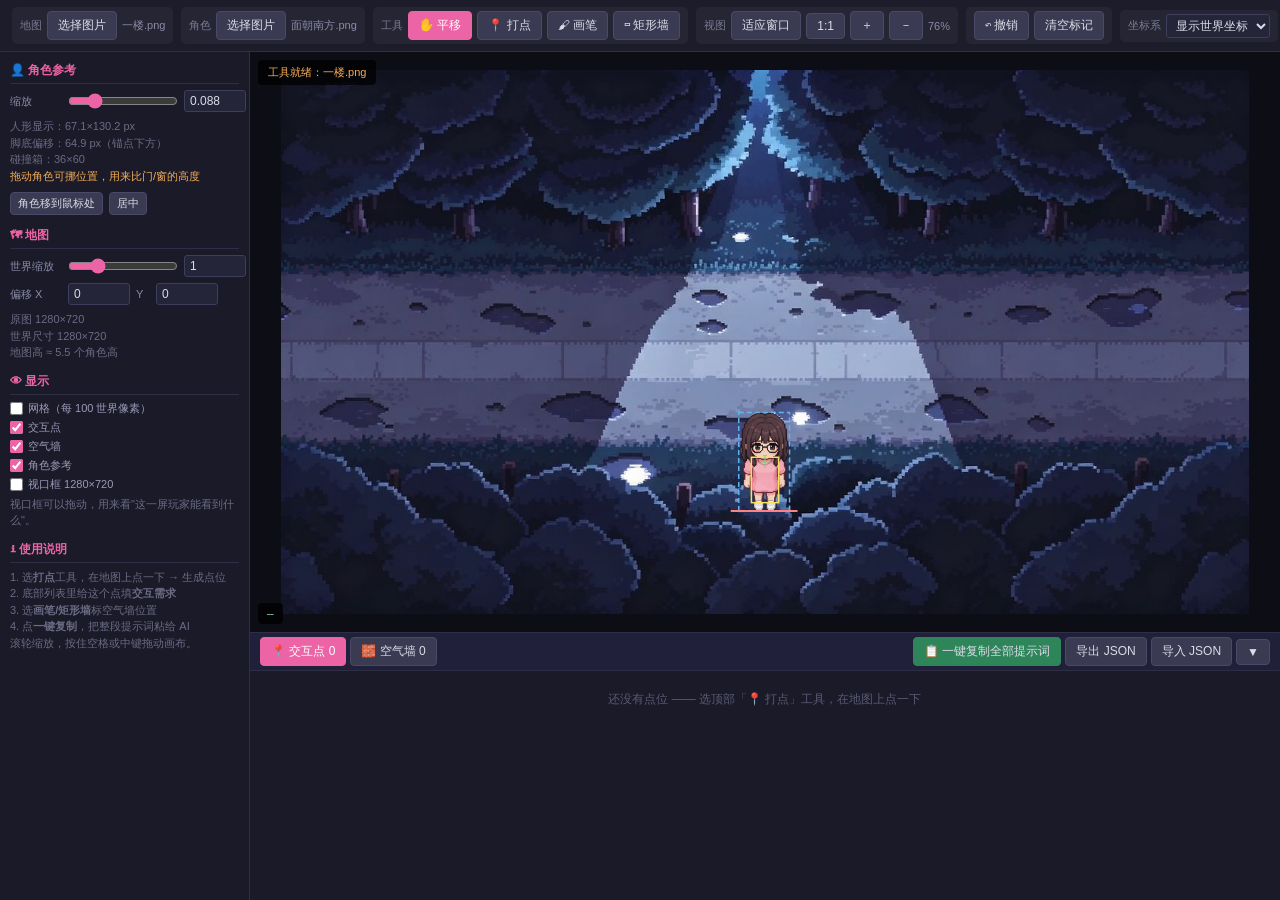
<file: editors/interaction_editor.html>
<!DOCTYPE html>
<html lang="zh-CN">
<head>
<meta charset="UTF-8">
<meta name="viewport" content="width=device-width, initial-scale=1.0">
<title>城堡内 · 交互点位规划器</title>
<style>
    * { margin: 0; padding: 0; box-sizing: border-box; }
    html, body { height: 100%; overflow: hidden; }
    body {
        font-family: 'Microsoft YaHei', 'PingFang SC', sans-serif;
        background: #14141f; color: #dcdce8; font-size: 13px;
    }
    /* ---------- 顶栏 ---------- */
    #toolbar {
        position: fixed; top: 0; left: 0; right: 0; height: 52px;
        background: #1c1c2b; border-bottom: 1px solid #2e2e45;
        display: flex; align-items: center; gap: 8px; padding: 0 12px; z-index: 100;
        overflow-x: auto;
    }
    .grp {
        display: flex; align-items: center; gap: 5px;
        background: rgba(255,255,255,.04); padding: 4px 8px; border-radius: 5px;
        white-space: nowrap;
    }
    .grp > span.lbl { font-size: 11px; color: #7a7a95; }
    button {
        background: #3a3a52; color: #dcdce8; border: 1px solid #4a4a68;
        padding: 5px 10px; border-radius: 4px; cursor: pointer; font-size: 12px;
        font-family: inherit;
    }
    button:hover { background: #4a4a66; }
    button.active { background: #ed64a6; border-color: #ed64a6; color: #fff; }
    button.warn:hover { background: #c53030; border-color: #c53030; }
    button.small { padding: 3px 7px; font-size: 11px; }
    input[type=number], input[type=text], select {
        background: #25253a; border: 1px solid #3d3d5c; color: #dcdce8;
        border-radius: 3px; padding: 3px 5px; font-size: 12px; font-family: inherit;
    }
    input[type=number] { width: 62px; }
    input[type=range] { width: 110px; accent-color: #ed64a6; }
    .fname { font-size: 11px; color: #8b8ba8; max-width: 110px; overflow: hidden;
             text-overflow: ellipsis; white-space: nowrap; }

    /* ---------- 主体 ---------- */
    #main { position: fixed; top: 52px; left: 0; right: 0; bottom: 0; display: flex; }
    #side {
        width: 250px; background: #1a1a28; border-right: 1px solid #2e2e45;
        overflow-y: auto; padding: 10px; flex-shrink: 0;
    }
    #side h3 {
        font-size: 12px; color: #ed64a6; margin: 12px 0 6px;
        border-bottom: 1px solid #2e2e45; padding-bottom: 4px;
    }
    #side h3:first-child { margin-top: 0; }
    .row { display: flex; align-items: center; gap: 6px; margin-bottom: 6px; }
    .row label { font-size: 11px; color: #8b8ba8; min-width: 52px; }
    .row .val { font-size: 11px; color: #9ae6b4; font-family: Consolas, monospace; }
    .hint { font-size: 11px; color: #6b6b85; line-height: 1.5; margin: 4px 0 8px; }
    .chk { display: flex; align-items: center; gap: 5px; font-size: 11px; color: #9a9ab8; margin-bottom: 4px; }
    .chk input { accent-color: #ed64a6; }

    #canvas-wrap { flex: 1; position: relative; overflow: hidden; background: #0d0d16; }
    #cv { display: block; cursor: crosshair; }
    #coord {
        position: absolute; left: 8px; bottom: 8px; background: rgba(0,0,0,.75);
        padding: 4px 9px; border-radius: 4px; font-family: Consolas, monospace;
        font-size: 11px; color: #9ae6b4; pointer-events: none;
    }
    #tip {
        position: absolute; left: 8px; top: 8px; background: rgba(0,0,0,.75);
        padding: 5px 10px; border-radius: 4px; font-size: 11px; color: #f6ad55;
        pointer-events: none;
    }

    /* ---------- 底部 ---------- */
    #bottom {
        position: fixed; bottom: 0; right: 0; left: 250px; height: 268px;
        background: #1a1a28; border-top: 1px solid #2e2e45;
        display: flex; flex-direction: column; z-index: 90;
    }
    #bottom.collapsed { height: 34px; }
    #btabs {
        display: flex; align-items: center; gap: 4px; padding: 4px 10px;
        background: #20203a; border-bottom: 1px solid #2e2e45; flex-shrink: 0;
    }
    #btabs .sp { flex: 1; }
    #bbody { flex: 1; overflow-y: auto; padding: 8px 10px; }
    table { width: 100%; border-collapse: collapse; font-size: 12px; }
    th { text-align: left; color: #7a7a95; font-weight: normal; font-size: 11px;
         padding: 3px 5px; border-bottom: 1px solid #2e2e45; position: sticky; top: -8px;
         background: #1a1a28; }
    td { padding: 3px 5px; border-bottom: 1px solid #242438; vertical-align: middle; }
    td.co { font-family: Consolas, monospace; font-size: 11px; color: #9ae6b4; white-space: nowrap; }
    td input[type=text] { width: 100%; min-width: 160px; }
    .dot { display: inline-block; width: 9px; height: 9px; border-radius: 50%; margin-right: 5px; }
    .empty { color: #5a5a75; font-size: 12px; padding: 12px; text-align: center; }

    /* canvas 覆盖：底部展开时压缩画布 */
    #canvas-wrap { position: absolute; top: 0; left: 250px; right: 0; bottom: 268px; }

    #toast {
        position: fixed; top: 60px; left: 50%; transform: translateX(-50%);
        background: #2f855a; color: #fff; padding: 7px 18px; border-radius: 5px;
        font-size: 12px; z-index: 999; opacity: 0; transition: opacity .25s;
        pointer-events: none;
    }
    #toast.show { opacity: 1; }
    ::-webkit-scrollbar { width: 9px; height: 9px; }
    ::-webkit-scrollbar-thumb { background: #3a3a55; border-radius: 5px; }
    ::-webkit-scrollbar-track { background: #1a1a28; }
</style>
</head>
<body>

<div id="toolbar">
    <div class="grp">
        <span class="lbl">地图</span>
        <button id="btn-map">选择图片</button>
        <span class="fname" id="map-name">未加载</span>
    </div>
    <div class="grp">
        <span class="lbl">角色</span>
        <button id="btn-char">选择图片</button>
        <span class="fname" id="char-name">未加载</span>
    </div>
    <div class="grp">
        <span class="lbl">工具</span>
        <button class="tool active" data-tool="pan">✋ 平移</button>
        <button class="tool" data-tool="point">📍 打点</button>
        <button class="tool" data-tool="brush">🖌 画笔</button>
        <button class="tool" data-tool="rect">▭ 矩形墙</button>
    </div>
    <div class="grp">
        <span class="lbl">视图</span>
        <button id="btn-fit">适应窗口</button>
        <button id="btn-100">1:1</button>
        <button id="btn-zin">＋</button>
        <button id="btn-zout">－</button>
        <span class="fname" id="zoom-txt">100%</span>
    </div>
    <div class="grp">
        <button id="btn-undo">↶ 撤销</button>
        <button id="btn-clear" class="warn">清空标记</button>
    </div>
    <div class="grp">
        <span class="lbl">坐标系</span>
        <select id="coord-sys">
            <option value="world">显示世界坐标</option>
            <option value="image">显示图片像素</option>
        </select>
    </div>
</div>

<div id="main">
    <div id="side">
        <h3>👤 角色参考</h3>
        <div class="row">
            <label>缩放</label>
            <input type="range" id="cs" min="0.01" max="0.40" step="0.001" value="0.088">
            <input type="number" id="cs-n" min="0.001" max="2" step="0.001" value="0.088">
        </div>
        <div class="hint">
            人形显示：<span class="val" id="ch-info">—</span><br>
            脚底偏移：<span class="val" id="cf-info">—</span><br>
            碰撞箱：<span class="val" id="cb-info">—</span><br>
            <span style="color:#f6ad55">拖动角色可挪位置，用来比门/窗的高度</span>
        </div>
        <div class="row">
            <button id="btn-char-here" class="small">角色移到鼠标处</button>
            <button id="btn-char-center" class="small">居中</button>
        </div>

        <h3>🗺 地图</h3>
        <div class="row">
            <label>世界缩放</label>
            <input type="range" id="ms" min="0.1" max="4" step="0.01" value="1">
            <input type="number" id="ms-n" min="0.01" max="20" step="0.01" value="1">
        </div>
        <div class="row">
            <label>偏移 X</label><input type="number" id="ox" value="0" step="10">
            <label style="min-width:14px">Y</label><input type="number" id="oy" value="0" step="10">
        </div>
        <div class="hint">
            原图 <span class="val" id="map-size">—</span><br>
            世界尺寸 <span class="val" id="map-world">—</span><br>
            地图高 ≈ <span class="val" id="map-in-char">—</span> 个角色高
        </div>

        <h3>👁 显示</h3>
        <label class="chk"><input type="checkbox" id="g-grid"> 网格（每 100 世界像素）</label>
        <label class="chk"><input type="checkbox" id="g-point" checked> 交互点</label>
        <label class="chk"><input type="checkbox" id="g-wall" checked> 空气墙</label>
        <label class="chk"><input type="checkbox" id="g-char" checked> 角色参考</label>
        <label class="chk"><input type="checkbox" id="g-view"> 视口框 1280×720</label>
        <div class="hint">视口框可以拖动，用来看"这一屏玩家能看到什么"。</div>

        <h3>ℹ 使用说明</h3>
        <div class="hint">
            1. 选<b>打点</b>工具，在地图上点一下 → 生成点位<br>
            2. 底部列表里给这个点填<b>交互需求</b><br>
            3. 选<b>画笔/矩形墙</b>标空气墙位置<br>
            4. 点<b>一键复制</b>，把整段提示词粘给 AI<br>
            滚轮缩放，按住空格或中键拖动画布。
        </div>
    </div>

    <div id="canvas-wrap">
        <canvas id="cv"></canvas>
        <div id="tip">未加载地图</div>
        <div id="coord">—</div>
    </div>
</div>

<div id="bottom">
    <div id="btabs">
        <button class="btab active" data-tab="pts">📍 交互点 <span id="cnt-pts">0</span></button>
        <button class="btab" data-tab="wls">🧱 空气墙 <span id="cnt-wls">0</span></button>
        <span class="sp"></span>
        <button id="btn-copy" style="background:#2f855a;border-color:#2f855a">📋 一键复制全部提示词</button>
        <button id="btn-export">导出 JSON</button>
        <button id="btn-import">导入 JSON</button>
        <button id="btn-toggle">▼</button>
    </div>
    <div id="bbody"></div>
</div>

<input type="file" id="file-map" accept="image/*" style="display:none">
<input type="file" id="file-char" accept="image/*" style="display:none">
<input type="file" id="file-json" accept=".json" style="display:none">
<div id="toast"></div>

<script>
"use strict";
/* =======================================================================
   城堡内 · 交互点位规划器
   坐标体系：
     图片坐标 img  —— 原图像素（0..W, 0..H）
     世界坐标 world = img * mapScale + mapOffset
     屏幕坐标 scr   = world * view.zoom + view.pan
   ======================================================================= */

const $  = (s) => document.querySelector(s);
const $$ = (s) => Array.from(document.querySelectorAll(s));

const DEFAULT_MAP  = "./assets/scene_born.jpg";
const DEFAULT_CHAR = "./assets/hero_south.png";

const TYPE_COLOR = {
    "门":     "#f6ad55",
    "窗":     "#63b3ed",
    "对话":   "#b794f4",
    "物品":   "#68d391",
    "传送":   "#fc8181",
    "出生点": "#f6e05e",
    "其他":   "#cbd5e0"
};
const TYPE_KEYS = Object.keys(TYPE_COLOR);

const S = {
    map: null, mapName: "", mapW: 0, mapH: 0,
    char: null, charName: "", charW: 0, charH: 0,
    charBox: null,                      // 人形在图中的包围盒 {x,y,w,h}
    charScale: 0.088,
    charPos: { x: 200, y: 500 },        // 图片坐标，锚点=贴图中心
    mapScale: 1,
    mapOffset: { x: 0, y: 0 },
    view: { zoom: 1, panX: 0, panY: 0 },
    points: [],
    walls: [],
    tool: "pan",
    sel: null,                          // {kind:'point'|'wall', id}
    show: { grid: false, point: true, wall: true, char: true, view: false },
    coordSys: "world",
    viewBox: { x: 640, y: 360 },        // 视口框中心（世界坐标）
    draw: null,                         // 正在画的墙
    panning: false, panStart: null,
    dragging: null,                     // 正在拖动的角色/视口框/点
    spaceDown: false,
    mouse: { x: 0, y: 0, img: {x:0,y:0} },
    history: []
};

const cv = $("#cv"), ctx = cv.getContext("2d");
let DPR = window.devicePixelRatio || 1;

/* ---------------- 坐标换算 ---------------- */
function img2world(p){ return { x: p.x * S.mapScale + S.mapOffset.x, y: p.y * S.mapScale + S.mapOffset.y }; }
function world2img(p){ return { x: (p.x - S.mapOffset.x) / S.mapScale, y: (p.y - S.mapOffset.y) / S.mapScale }; }
function scr2world(s){ return { x: (s.x - S.view.panX) / S.view.zoom, y: (s.y - S.view.panY) / S.view.zoom }; }
function world2scr(w){ return { x: w.x * S.view.zoom + S.view.panX, y: w.y * S.view.zoom + S.view.panY }; }
function evScr(e){
    const r = cv.getBoundingClientRect();
    return { x: e.clientX - r.left, y: e.clientY - r.top };
}
function evImg(e){
    const s = evScr(e);
    return world2img(scr2world(s));
}
const fmt = (n) => (Math.round(n * 10) / 10).toString();

/* ---------------- 历史（快照式撤销） ---------------- */
function snapshot(){
    S.history.push(JSON.stringify({
        points: S.points, walls: S.walls,
        charPos: S.charPos, charScale: S.charScale,
        mapScale: S.mapScale, mapOffset: S.mapOffset
    }));
    if (S.history.length > 80) S.history.shift();
}
function undo(){
    const snap = S.history.pop();
    if (!snap) { toast("没有可撤销的操作"); return; }
    const d = JSON.parse(snap);
    S.points = d.points; S.walls = d.walls; S.charPos = d.charPos;
    S.charScale = d.charScale; S.mapScale = d.mapScale; S.mapOffset = d.mapOffset;
    S.sel = null;
    syncUI(); render(); save();
    toast("已撤销");
}

/* ---------------- 画布尺寸 ---------------- */
function resize(){
    const wrap = $("#canvas-wrap");
    const r = wrap.getBoundingClientRect();
    DPR = window.devicePixelRatio || 1;
    cv.width = Math.max(1, Math.floor(r.width * DPR));
    cv.height = Math.max(1, Math.floor(r.height * DPR));
    cv.style.width = r.width + "px";
    cv.style.height = r.height + "px";
    draw();
}
window.addEventListener("resize", resize);

/* ---------------- 绘制 ---------------- */
function draw(){
    ctx.setTransform(DPR, 0, 0, DPR, 0, 0);
    ctx.clearRect(0, 0, cv.width, cv.height);
    ctx.fillStyle = "#0d0d16";
    ctx.fillRect(0, 0, cv.width / DPR, cv.height / DPR);
    if (!S.map) return;

    ctx.save();
    ctx.translate(S.view.panX, S.view.panY);
    ctx.scale(S.view.zoom, S.view.zoom);

    const MW = S.mapW * S.mapScale, MH = S.mapH * S.mapScale;

    // 地图
    ctx.drawImage(S.map, S.mapOffset.x, S.mapOffset.y, MW, MH);

    // 网格（世界坐标，每 100）
    if (S.show.grid){
        ctx.strokeStyle = "rgba(120,140,255,.18)"; ctx.lineWidth = 1 / S.view.zoom;
        ctx.beginPath();
        const x0 = Math.floor(S.mapOffset.x / 100) * 100, x1 = S.mapOffset.x + MW;
        const y0 = Math.floor(S.mapOffset.y / 100) * 100, y1 = S.mapOffset.y + MH;
        for (let x = x0; x <= x1; x += 100){ ctx.moveTo(x, y0); ctx.lineTo(x, y1); }
        for (let y = y0; y <= y1; y += 100){ ctx.moveTo(x0, y); ctx.lineTo(x1, y); }
        ctx.stroke();
    }

    // 空气墙
    if (S.show.wall){
        S.walls.forEach(w => drawWall(w, w.id === (S.sel && S.sel.kind === "wall" ? S.sel.id : -1)));
        if (S.draw) drawWall(S.draw, false);
    }

    // 交互点
    if (S.show.point){
        S.points.forEach((p, i) => drawPoint(p, i, p.id === (S.sel && S.sel.kind === "point" ? S.sel.id : -1)));
    }

    // 角色参考
    if (S.show.char && S.char) drawChar();

    // 视口框
    if (S.show.view) drawViewBox();

    ctx.restore();
}

function drawPoint(p, i, selected){
    const w = img2world(p);
    const r = 9 / S.view.zoom;
    const col = TYPE_COLOR[p.type] || TYPE_COLOR["其他"];
    ctx.beginPath(); ctx.arc(w.x, w.y, r, 0, Math.PI * 2);
    ctx.fillStyle = col; ctx.fill();
    ctx.lineWidth = 2 / S.view.zoom;
    ctx.strokeStyle = selected ? "#fff" : "rgba(0,0,0,.7)"; ctx.stroke();

    // 编号
    const fs = 11 / S.view.zoom;
    ctx.font = "bold " + fs + "px Consolas, monospace";
    ctx.textAlign = "center"; ctx.textBaseline = "middle";
    ctx.fillStyle = "#14141f";
    ctx.fillText(String(p.id), w.x, w.y);

    // 标签（编号 + 类型 + 名称）
    const label = p.id + (p.type !== "其他" ? " " + p.type : "") + (p.name ? " " + p.name : "");
    ctx.font = (11 / S.view.zoom) + "px 'Microsoft YaHei', sans-serif";
    const tw = ctx.measureText(label).width;
    const pad = 4 / S.view.zoom, bh = 15 / S.view.zoom;
    const bx = w.x + r + 3 / S.view.zoom, by = w.y - bh / 2;
    ctx.fillStyle = "rgba(0,0,0,.72)";
    ctx.fillRect(bx, by, tw + pad * 2, bh);
    ctx.fillStyle = col; ctx.textAlign = "left";
    ctx.fillText(label, bx + pad, w.y);
}

function drawWall(w, selected){
    ctx.strokeStyle = selected ? "#ffe08a" : "rgba(229,62,62,.95)";
    ctx.fillStyle = "rgba(229,62,62,.18)";
    ctx.lineWidth = 3 / S.view.zoom;
    ctx.setLineDash(selected ? [] : [8 / S.view.zoom, 5 / S.view.zoom]);

    if (w.kind === "rect"){
        const a = img2world({ x: Math.min(w.x1, w.x2), y: Math.min(w.y1, w.y2) });
        const b = img2world({ x: Math.max(w.x1, w.x2), y: Math.max(w.y1, w.y2) });
        ctx.fillRect(a.x, a.y, b.x - a.x, b.y - a.y);
        ctx.strokeRect(a.x, a.y, b.x - a.x, b.y - a.y);
        drawWallLabel(w, a.x + 4 / S.view.zoom, a.y - 4 / S.view.zoom);
    } else {
        if (w.pts.length < 2){
            if (w.pts.length === 1){
                const a = img2world(w.pts[0]);
                ctx.beginPath(); ctx.arc(a.x, a.y, 3 / S.view.zoom, 0, 7); ctx.fill();
            }
        } else {
            ctx.beginPath();
            w.pts.forEach((pt, i) => {
                const p = img2world(pt);
                i ? ctx.lineTo(p.x, p.y) : ctx.moveTo(p.x, p.y);
            });
            ctx.stroke();
            drawWallLabel(w, img2world(w.pts[0]).x, img2world(w.pts[0]).y - 6 / S.view.zoom);
        }
    }
    ctx.setLineDash([]);
}
function drawWallLabel(w, x, y){
    const t = "W" + w.id + (w.note ? " " + w.note : "");
    ctx.font = (11 / S.view.zoom) + "px 'Microsoft YaHei', sans-serif";
    const tw = ctx.measureText(t).width, pad = 4 / S.view.zoom, bh = 15 / S.view.zoom;
    ctx.fillStyle = "rgba(0,0,0,.72)";
    ctx.fillRect(x, y - bh, tw + pad * 2, bh);
    ctx.fillStyle = "#feb2b2"; ctx.textAlign = "left"; ctx.textBaseline = "middle";
    ctx.fillText(t, x + pad, y - bh / 2);
    ctx.textBaseline = "alphabetic";
}

function drawChar(){
    const cp = img2world(S.charPos);            // 贴图中心
    const s = S.charScale;
    const dw = S.charW * s, dh = S.charH * s;
    ctx.save();
    ctx.globalAlpha = 0.95;
    ctx.drawImage(S.char, cp.x - dw / 2, cp.y - dh / 2, dw, dh);
    ctx.restore();

    // 人形框
    if (S.charBox){
        const b = S.charBox;
        const bx = cp.x - dw / 2 + b.x * s, by = cp.y - dh / 2 + b.y * s;
        const bw = b.w * s, bh2 = b.h * s;
        ctx.strokeStyle = "#63b3ed"; ctx.lineWidth = 1.5 / S.view.zoom;
        ctx.setLineDash([5 / S.view.zoom, 3 / S.view.zoom]);
        ctx.strokeRect(bx, by, bw, bh2);
        ctx.setLineDash([]);
        // 脚底线
        ctx.strokeStyle = "#fc8181"; ctx.lineWidth = 2 / S.view.zoom;
        ctx.beginPath(); ctx.moveTo(bx - 8 / S.view.zoom, by + bh2);
        ctx.lineTo(bx + bw + 8 / S.view.zoom, by + bh2); ctx.stroke();
        // 碰撞箱（36x60 基准，随角色缩放同比）
        const k = S.charScale / 0.088;
        const cw = 36 * k, chh = 60 * k;
        ctx.strokeStyle = "#f6e05e"; ctx.lineWidth = 1.5 / S.view.zoom;
        ctx.strokeRect(cp.x - cw / 2, cp.y - 6 * k, cw, chh);
    }
    // 锚点十字
    ctx.strokeStyle = "#68d391"; ctx.lineWidth = 1 / S.view.zoom;
    ctx.beginPath();
    ctx.moveTo(cp.x - 6 / S.view.zoom, cp.y); ctx.lineTo(cp.x + 6 / S.view.zoom, cp.y);
    ctx.moveTo(cp.x, cp.y - 6 / S.view.zoom); ctx.lineTo(cp.x, cp.y + 6 / S.view.zoom);
    ctx.stroke();
}

function drawViewBox(){
    const x = S.viewBox.x - 640, y = S.viewBox.y - 360;
    ctx.strokeStyle = "#f6ad55"; ctx.lineWidth = 2 / S.view.zoom;
    ctx.setLineDash([10 / S.view.zoom, 6 / S.view.zoom]);
    ctx.strokeRect(x, y, 1280, 720);
    ctx.setLineDash([]);
    ctx.font = (12 / S.view.zoom) + "px Consolas, monospace";
    ctx.fillStyle = "#f6ad55"; ctx.textAlign = "left";
    ctx.fillText("视口 1280×720", x + 6 / S.view.zoom, y + 18 / S.view.zoom);
}

/* ---------------- 加载图片 ---------------- */
function loadMap(src, name){
    const im = new Image();
    im.onload = () => {
        S.map = im; S.mapName = name || src.split("/").pop();
        S.mapW = im.naturalWidth; S.mapH = im.naturalHeight;
        $("#map-name").textContent = S.mapName;
        $("#tip").textContent = "工具就绪：" + S.mapName;
        // 角色/视口框的默认位置在这里落定：此时地图尺寸已知。
        // 如果本地存档里已经有位置（_posInited），就不要覆盖玩家的摆放。
        if (!S._posInited && S.mapW > 0){
            S.charPos = { x: S.mapW * 0.5, y: S.mapH * 0.72 };
            S.viewBox = { x: S.mapW * S.mapScale * 0.5, y: S.mapH * S.mapScale * 0.5 };
            S._posInited = true;
        }
        fitView(); syncUI(); save();
    };
    im.onerror = () => { $("#tip").textContent = "地图加载失败，请点『选择图片』手动选"; };
    im.src = src;
}
function loadChar(src, name){
    const im = new Image();
    im.onload = () => {
        S.char = im; S.charName = name || src.split("/").pop();
        S.charW = im.naturalWidth; S.charH = im.naturalHeight;
        $("#char-name").textContent = S.charName;
        computeCharBox();
        // 注意：不要在这里设 charPos —— 角色图(1MB)通常比地图(2.8MB)先加载完，
        // 此时 S.mapW 还是 0，会把位置算成 (0,0)。统一交给 loadMap 的回调处理。
        syncUI(); draw(); save();
    };
    im.onerror = () => { toast("角色图加载失败，请手动选择"); };
    im.src = src;
}
/** 用 alpha 通道算人形包围盒；本地 file:// 打开时 canvas 会被污染，失败则退回整图 */
function computeCharBox(){
    try {
        const c = document.createElement("canvas");
        const MAX = 400;
        const k = Math.min(1, MAX / Math.max(S.charW, S.charH));
        c.width = Math.max(1, Math.floor(S.charW * k));
        c.height = Math.max(1, Math.floor(S.charH * k));
        const g = c.getContext("2d");
        g.drawImage(S.char, 0, 0, c.width, c.height);
        const d = g.getImageData(0, 0, c.width, c.height).data;
        let x0 = c.width, y0 = c.height, x1 = -1, y1 = -1;
        for (let y = 0; y < c.height; y++){
            for (let x = 0; x < c.width; x++){
                if (d[(y * c.width + x) * 4 + 3] > 12){
                    if (x < x0) x0 = x; if (x > x1) x1 = x;
                    if (y < y0) y0 = y; if (y > y1) y1 = y;
                }
            }
        }
        S.charBox = (x1 < 0) ? { x: 0, y: 0, w: S.charW, h: S.charH }
                             : { x: x0 / k, y: y0 / k, w: (x1 - x0) / k, h: (y1 - y0) / k };
    } catch (e) {
        S.charBox = { x: 0, y: 0, w: S.charW, h: S.charH };
    }
}
/** 人形脚底相对贴图中心的偏移（世界像素） */
function footOffset(){
    if (!S.charBox) return 0;
    return (S.charBox.y + S.charBox.h - S.charH / 2) * S.charScale;
}

/* ---------------- 视图 ---------------- */
function fitView(){
    if (!S.map) return;
    const wrap = $("#canvas-wrap"), r = wrap.getBoundingClientRect();
    const MW = S.mapW * S.mapScale, MH = S.mapH * S.mapScale;
    const z = Math.min(r.width / MW, r.height / MH) * 0.94;
    S.view.zoom = z;
    S.view.panX = (r.width - MW * z) / 2 - S.mapOffset.x * z;
    S.view.panY = (r.height - MH * z) / 2 - S.mapOffset.y * z;
    updateZoomText(); draw();
}
function zoomAt(factor, cx, cy){
    const wrap = $("#canvas-wrap"), r = wrap.getBoundingClientRect();
    if (cx === undefined){ cx = r.width / 2; cy = r.height / 2; }
    const before = scr2world({ x: cx, y: cy });
    S.view.zoom = Math.min(20, Math.max(0.02, S.view.zoom * factor));
    S.view.panX = cx - before.x * S.view.zoom;
    S.view.panY = cy - before.y * S.view.zoom;
    updateZoomText(); draw();
}
function updateZoomText(){ $("#zoom-txt").textContent = Math.round(S.view.zoom * 100) + "%"; }

/* ---------------- 鼠标交互 ---------------- */
cv.addEventListener("mousedown", (e) => {
    const s = evScr(e), im = evImg(e);
    S.mouse.x = s.x; S.mouse.y = s.y; S.mouse.img = im;

    // 中键 / 空格 / 平移工具 → 拖画布
    if (e.button === 1 || S.spaceDown || S.tool === "pan"){
        S.panning = true; S.panStart = { x: s.x, y: s.y, panX: S.view.panX, panY: S.view.panY };
        cv.style.cursor = "grabbing"; return;
    }
    if (e.button !== 0) return;

    // 拖动命中：点 → 角色 → 视口框
    const hitP = S.show.point ? hitPoint(s) : null;
    if (hitP){ S.dragging = { kind: "point", id: hitP.id }; S.sel = { kind: "point", id: hitP.id }; render(); return; }
    if (S.show.char && S.char && hitChar(s)){ snapshot(); S.dragging = { kind: "char" }; return; }
    if (S.show.view && hitViewBox(s)){ S.dragging = { kind: "view", dx: S.viewBox.x - scr2world(s).x, dy: S.viewBox.y - scr2world(s).y }; return; }

    if (S.tool === "point"){
        snapshot();
        const id = S.points.length ? Math.max(...S.points.map(p => p.id)) + 1 : 1;
        S.points.push({ id: id, type: "其他", name: "", x: Math.round(im.x), y: Math.round(im.y), desc: "" });
        S.sel = { kind: "point", id: id };
        render(); draw(); save();
        toast("已添加点位 P" + id + "，去下方填交互需求");
    } else if (S.tool === "brush"){
        S.draw = { kind: "poly", id: 0, pts: [{ x: Math.round(im.x), y: Math.round(im.y) }], note: "" };
    } else if (S.tool === "rect"){
        S.draw = { kind: "rect", id: 0, x1: Math.round(im.x), y1: Math.round(im.y), x2: Math.round(im.x), y2: Math.round(im.y), note: "" };
    }
});

cv.addEventListener("mousemove", (e) => {
    const s = evScr(e), im = evImg(e);
    S.mouse.x = s.x; S.mouse.y = s.y; S.mouse.img = im;
    updateCoord(im);

    if (S.panning){
        S.view.panX = S.panStart.panX + (s.x - S.panStart.x);
        S.view.panY = S.panStart.panY + (s.y - S.panStart.y);
        draw(); return;
    }
    if (S.dragging){
        if (S.dragging.kind === "point"){
            const p = S.points.find(q => q.id === S.dragging.id);
            if (p){ p.x = Math.round(im.x); p.y = Math.round(im.y); render(); draw(); }
        } else if (S.dragging.kind === "char"){
            S.charPos = { x: im.x, y: im.y }; draw();
        } else if (S.dragging.kind === "view"){
            const w = scr2world(s);
            S.viewBox.x = w.x + S.dragging.dx; S.viewBox.y = w.y + S.dragging.dy; draw();
        }
        return;
    }
    if (S.draw){
        if (S.draw.kind === "rect"){
            S.draw.x2 = Math.round(im.x); S.draw.y2 = Math.round(im.y);
        } else {
            const last = S.draw.pts[S.draw.pts.length - 1];
            const d = Math.hypot(im.x - last.x, im.y - last.y);
            if (d > 2 / S.mapScale) S.draw.pts.push({ x: Math.round(im.x), y: Math.round(im.y) });
        }
        draw();
        return;
    }
    // 光标提示
    if (S.tool === "pan" || S.spaceDown) cv.style.cursor = "grab";
    else cv.style.cursor = "crosshair";
});

window.addEventListener("mouseup", () => {
    if (S.panning){ S.panning = false; cv.style.cursor = "grab"; }
    if (S.dragging){ S.dragging = null; save(); }
    if (S.draw){
        const w = S.draw; S.draw = null;
        const ok = w.kind === "rect"
            ? (Math.abs(w.x2 - w.x1) > 2 && Math.abs(w.y2 - w.y1) > 2)
            : (w.pts.length >= 2);
        if (ok){
            snapshot();
            const id = S.walls.length ? Math.max(...S.walls.map(v => v.id)) + 1 : 1;
            w.id = id; S.walls.push(w);
            toast("已添加空气墙 W" + id);
        } else {
            toast("墙太短，已忽略");
        }
        render(); draw(); save();
    }
});

cv.addEventListener("wheel", (e) => {
    e.preventDefault();
    const s = evScr(e);
    zoomAt(e.deltaY < 0 ? 1.12 : 1 / 1.12, s.x, s.y);
}, { passive: false });

cv.addEventListener("dblclick", (e) => {
    // 双击点 → 改名
    const hitP = hitPoint(evScr(e));
    if (hitP){
        const p = S.points.find(q => q.id === hitP.id);
        const v = prompt("给这个点位起个名字（如：正门、左窗）", p.name || "");
        if (v !== null){ p.name = v.trim(); render(); draw(); save(); }
    }
});

function hitPoint(s){
    const r = 10;
    for (let i = S.points.length - 1; i >= 0; i--){
        const w = img2world(S.points[i]), p = world2scr(w);
        if (Math.hypot(s.x - p.x, s.y - p.y) <= r) return S.points[i];
    }
    return null;
}
function hitChar(s){
    const c = world2scr(img2world(S.charPos));
    const dw = S.charW * S.charScale * S.view.zoom, dh = S.charH * S.charScale * S.view.zoom;
    return Math.abs(s.x - c.x) < dw / 2 && Math.abs(s.y - c.y) < dh / 2;
}
function hitViewBox(s){
    const c = world2scr(S.viewBox);
    const w = 1280 * S.view.zoom, h = 720 * S.view.zoom;
    return Math.abs(s.x - c.x) < w / 2 && Math.abs(s.y - c.y) < h / 2;
}
function updateCoord(im){
    const w = img2world(im);
    $("#coord").textContent = S.coordSys === "world"
        ? "世界 (" + fmt(w.x) + ", " + fmt(w.y) + ")   图片 (" + Math.round(im.x) + ", " + Math.round(im.y) + ")"
        : "图片 (" + Math.round(im.x) + ", " + Math.round(im.y) + ")   世界 (" + fmt(w.x) + ", " + fmt(w.y) + ")";
}

/* ---------------- 键盘 ---------------- */
window.addEventListener("keydown", (e) => {
    if (e.code === "Space"){ S.spaceDown = true; cv.style.cursor = "grab"; e.preventDefault(); }
    if ((e.ctrlKey || e.metaKey) && e.key.toLowerCase() === "z"){ undo(); e.preventDefault(); }
    if ((e.key === "Delete" || e.key === "Backspace") && S.sel && document.activeElement.tagName !== "INPUT"){
        delSel(); e.preventDefault();
    }
});
window.addEventListener("keyup", (e) => { if (e.code === "Space") S.spaceDown = false; });

function delSel(){
    if (!S.sel) return;
    snapshot();
    if (S.sel.kind === "point") S.points = S.points.filter(p => p.id !== S.sel.id);
    else S.walls = S.walls.filter(w => w.id !== S.sel.id);
    S.sel = null; render(); draw(); save();
}

/* ---------------- 底部列表 ---------------- */
let curTab = "pts";
function render(){
    $("#cnt-pts").textContent = S.points.length;
    $("#cnt-wls").textContent = S.walls.length;
    const b = $("#bbody");
    if (curTab === "pts") b.innerHTML = renderPts(); else b.innerHTML = renderWls();
    bindList();
    draw();
}
function renderPts(){
    if (!S.points.length) return '<div class="empty">还没有点位 —— 选顶部「📍 打点」工具，在地图上点一下</div>';
    let h = '<table><tr><th style="width:34px">#</th><th style="width:88px">类型</th>'
          + '<th style="width:120px">名称</th><th style="width:170px">坐标（图 → 世界）</th>'
          + '<th>交互需求 / 提示词（写清楚你想在这里发生什么）</th><th style="width:80px">操作</th></tr>';
    S.points.forEach(p => {
        const w = img2world(p);
        const sel = (S.sel && S.sel.kind === "point" && S.sel.id === p.id) ? ' style="background:#2a2a44"' : '';
        h += '<tr' + sel + ' data-kind="point" data-id="' + p.id + '">'
           + '<td><span class="dot" style="background:' + (TYPE_COLOR[p.type] || TYPE_COLOR["其他"]) + '"></span>' + p.id + '</td>'
           + '<td><select class="f-type">' + TYPE_KEYS.map(t => '<option' + (t === p.type ? " selected" : "") + '>' + t + '</option>').join("") + '</select></td>'
           + '<td><input type="text" class="f-name" value="' + esc(p.name) + '" placeholder="如：正门"></td>'
           + '<td class="co">' + Math.round(p.x) + ',' + Math.round(p.y) + ' → ' + fmt(w.x) + ',' + fmt(w.y) + '</td>'
           + '<td><input type="text" class="f-desc" value="' + esc(p.desc) + '" placeholder="例：走到这里自动弹对话框「先前的钥匙是开正门的吗」，按 F 尝试开门"></td>'
           + '<td><button class="small f-loc">定位</button> <button class="small warn f-del">删</button></td></tr>';
    });
    return h + "</table>";
}
function renderWls(){
    if (!S.walls.length) return '<div class="empty">还没有空气墙 —— 选顶部「🖌 画笔」或「▭ 矩形墙」，在地图上画</div>';
    let h = '<table><tr><th style="width:34px">#</th><th style="width:70px">形状</th>'
          + '<th style="width:230px">范围（图坐标）</th><th>备注（挡什么 / 为什么）</th><th style="width:80px">操作</th></tr>';
    S.walls.forEach(w => {
        const sel = (S.sel && S.sel.kind === "wall" && S.sel.id === w.id) ? ' style="background:#2a2a44"' : '';
        let range;
        if (w.kind === "rect"){
            const x1 = Math.min(w.x1, w.x2), y1 = Math.min(w.y1, w.y2);
            const x2 = Math.max(w.x1, w.x2), y2 = Math.max(w.y1, w.y2);
            range = "(" + x1 + "," + y1 + ") → (" + x2 + "," + y2 + ")  " + (x2 - x1) + "×" + (y2 - y1);
        } else {
            range = "折线 " + w.pts.length + " 点：(" + w.pts[0].x + "," + w.pts[0].y + ") … (" + w.pts[w.pts.length - 1].x + "," + w.pts[w.pts.length - 1].y + ")";
        }
        h += '<tr' + sel + ' data-kind="wall" data-id="' + w.id + '">'
           + '<td><span class="dot" style="background:#e53e3e"></span>' + w.id + '</td>'
           + '<td>' + (w.kind === "rect" ? "矩形" : "手绘") + '</td>'
           + '<td class="co">' + range + '</td>'
           + '<td><input type="text" class="f-note" value="' + esc(w.note) + '" placeholder="例：挡住左侧走廊，防止角色走出画面"></td>'
           + '<td><button class="small f-loc">定位</button> <button class="small warn f-del">删</button></td></tr>';
    });
    return h + "</table>";
}
function esc(s){ return String(s == null ? "" : s).replace(/&/g, "&amp;").replace(/"/g, "&quot;").replace(/</g, "&lt;"); }

function bindList(){
    $$("#bbody tr[data-id]").forEach(tr => {
        const kind = tr.dataset.kind, id = parseInt(tr.dataset.id, 10);
        const item = kind === "point" ? S.points.find(p => p.id === id) : S.walls.find(w => w.id === id);
        if (!item) return;
        const t = tr.querySelector(".f-type");
        if (t) t.onchange = () => { snapshot(); item.type = t.value; render(); save(); };
        const n = tr.querySelector(".f-name");
        if (n) n.oninput = () => { item.name = n.value; draw(); save(); };
        const d = tr.querySelector(".f-desc");
        if (d) d.oninput = () => { item.desc = d.value; save(); };
        const nt = tr.querySelector(".f-note");
        if (nt) nt.oninput = () => { item.note = nt.value; draw(); save(); };
        tr.querySelector(".f-del").onclick = () => {
            snapshot();
            if (kind === "point") S.points = S.points.filter(p => p.id !== id);
            else S.walls = S.walls.filter(w => w.id !== id);
            if (S.sel && S.sel.id === id) S.sel = null;
            render(); save();
        };
        tr.querySelector(".f-loc").onclick = () => { focusOn(item, kind); S.sel = { kind: kind, id: id }; render(); };
    });
}
function focusOn(item, kind){
    let im;
    if (kind === "point") im = { x: item.x, y: item.y };
    else if (item.kind === "rect") im = { x: (item.x1 + item.x2) / 2, y: (item.y1 + item.y2) / 2 };
    else im = item.pts[0];
    const wrap = $("#canvas-wrap"), r = wrap.getBoundingClientRect();
    S.view.zoom = Math.max(S.view.zoom, 1);
    const w = img2world(im);
    S.view.panX = r.width / 2 - w.x * S.view.zoom;
    S.view.panY = r.height / 2 - w.y * S.view.zoom;
    updateZoomText(); draw();
}

/* ---------------- 导出文本 ---------------- */
function buildText(){
    const L = [];
    const cb = S.charBox;
    const chH = cb ? cb.h * S.charScale : 0;
    const chW = cb ? cb.w * S.charScale : 0;
    L.push("【城堡内一楼 · 交互点位规划】");
    L.push("");
    L.push("■ 地图");
    L.push("  文件：" + (S.mapName || "未加载") + "，原图 " + S.mapW + "×" + S.mapH);
    L.push("  世界缩放：" + S.mapScale.toFixed(3) + "，世界偏移：(" + S.mapOffset.x + ", " + S.mapOffset.y + ")");
    L.push("  世界尺寸：" + fmt(S.mapW * S.mapScale) + "×" + fmt(S.mapH * S.mapScale));
    L.push("  游戏视口：1280×720");
    if (S.char){
        L.push("");
        L.push("■ 角色参考");
        L.push("  贴图：" + S.charName + "（" + S.charW + "×" + S.charH + "）");
        L.push("  显示缩放：" + S.charScale.toFixed(3) + " → 人形显示 " + fmt(chW) + "×" + fmt(chH) + " px");
        L.push("  脚底相对锚点偏移：" + fmt(footOffset()) + " px；碰撞箱 " + fmt(36 * S.charScale / 0.088) + "×" + fmt(60 * S.charScale / 0.088));
        L.push("  参考位置（图片坐标）：" + fmt(S.charPos.x) + ", " + fmt(S.charPos.y));
    }
    if (S.points.length){
        L.push("");
        L.push("■ 交互点（共 " + S.points.length + " 个，坐标格式：图片像素 → 世界坐标）");
        S.points.forEach(p => {
            const w = img2world(p);
            const tag = "[" + p.type + "]" + (p.name ? " " + p.name : "");
            L.push("  P" + p.id + " " + tag);
            L.push("      位置：图片(" + Math.round(p.x) + ", " + Math.round(p.y) + ") → 世界(" + fmt(w.x) + ", " + fmt(w.y) + ")");
            L.push("      需求：" + (p.desc || "（未填写）"));
        });
    }
    if (S.walls.length){
        L.push("");
        L.push("■ 空气墙（共 " + S.walls.length + " 条）");
        S.walls.forEach(w => {
            if (w.kind === "rect"){
                const x1 = Math.min(w.x1, w.x2), y1 = Math.min(w.y1, w.y2);
                const x2 = Math.max(w.x1, w.x2), y2 = Math.max(w.y1, w.y2);
                const a = img2world({ x: x1, y: y1 }), b = img2world({ x: x2, y: y2 });
                L.push("  W" + w.id + " 矩形");
                L.push("      图片：(" + x1 + ", " + y1 + ") → (" + x2 + ", " + y2 + ")   尺寸 " + (x2 - x1) + "×" + (y2 - y1));
                L.push("      世界：(" + fmt(a.x) + ", " + fmt(a.y) + ") → (" + fmt(b.x) + ", " + fmt(b.y) + ")");
            } else {
                L.push("  W" + w.id + " 手绘折线（" + w.pts.length + " 点，图片坐标）");
                L.push("      " + w.pts.map(p => "(" + p.x + ", " + p.y + ")").join(" → "));
            }
            L.push("      备注：" + (w.note || "（无）"));
        });
    }
    L.push("");
    L.push("■ 需要 AI 做的事");
    L.push("  请按上面的点位在 Godot 里实现交互，坐标请换算成实际场景坐标（注意地图在 Godot 里的 scale 与 position）。");
    return L.join("\n");
}

async function copyText(){
    const t = buildText();
    try { await navigator.clipboard.writeText(t); toast("已复制，粘给 AI 即可"); }
    catch (e) {
        const ta = document.createElement("textarea");
        ta.value = t; ta.style.position = "fixed"; ta.style.opacity = "0";
        document.body.appendChild(ta); ta.select();
        try { document.execCommand("copy"); toast("已复制"); }
        catch (e2) { prompt("复制失败，请手动复制：", t); }
        document.body.removeChild(ta);
    }
}

/* ---------------- 保存 / 读取 ---------------- */
const LS_KEY = "castle_interaction_planner_v1";
function save(){
    try {
        localStorage.setItem(LS_KEY, JSON.stringify({
            points: S.points, walls: S.walls, charPos: S.charPos, charScale: S.charScale,
            mapScale: S.mapScale, mapOffset: S.mapOffset, viewBox: S.viewBox,
            mapName: S.mapName, charName: S.charName
        }));
    } catch (e) {}
}
function loadSaved(){
    try {
        const raw = localStorage.getItem(LS_KEY); if (!raw) return false;
        const d = JSON.parse(raw);
        if (d.points) S.points = d.points;
        if (d.walls) S.walls = d.walls;
        if (d.charPos) S.charPos = d.charPos;
        if (typeof d.charScale === "number") S.charScale = d.charScale;
        if (typeof d.mapScale === "number") S.mapScale = d.mapScale;
        if (d.mapOffset) S.mapOffset = d.mapOffset;
        if (d.viewBox) S.viewBox = d.viewBox;
        S._posInited = true;      // 存档里有位置，别让 loadMap 再覆盖
        return true;
    } catch (e) { return false; }
}

/* ---------------- UI 同步 ---------------- */
function syncUI(){
    $("#cs").value = S.charScale; $("#cs-n").value = S.charScale;
    $("#ms").value = S.mapScale; $("#ms-n").value = S.mapScale;
    $("#ox").value = S.mapOffset.x; $("#oy").value = S.mapOffset.y;
    $("#map-size").textContent = S.mapW + "×" + S.mapH;
    $("#map-world").textContent = fmt(S.mapW * S.mapScale) + "×" + fmt(S.mapH * S.mapScale);
    if (S.charBox){
        const bw = S.charBox.w * S.charScale, bh = S.charBox.h * S.charScale;
        $("#ch-info").textContent = fmt(bw) + "×" + fmt(bh) + " px";
        $("#cf-info").textContent = fmt(footOffset()) + " px（锚点下方）";
        const k = S.charScale / 0.088;
        $("#cb-info").textContent = fmt(36 * k) + "×" + fmt(60 * k);
        const mh = S.mapH * S.mapScale;
        $("#map-in-char").textContent = bh > 0 ? (mh / bh).toFixed(1) : "—";
    }
    render();
}

/* ---------------- 事件绑定 ---------------- */
$$(".tool").forEach(b => b.onclick = () => {
    $$(".tool").forEach(x => x.classList.remove("active"));
    b.classList.add("active"); S.tool = b.dataset.tool;
    cv.style.cursor = S.tool === "pan" ? "grab" : "crosshair";
});
$$(".btab").forEach(b => b.onclick = () => {
    $$(".btab").forEach(x => x.classList.remove("active"));
    b.classList.add("active"); curTab = b.dataset.tab; render();
});
$("#btn-map").onclick = () => $("#file-map").click();
$("#btn-char").onclick = () => $("#file-char").click();
$("#file-map").onchange = (e) => {
    const f = e.target.files[0]; if (!f) return;
    loadMap(URL.createObjectURL(f), f.name);
};
$("#file-char").onchange = (e) => {
    const f = e.target.files[0]; if (!f) return;
    loadChar(URL.createObjectURL(f), f.name);
};
$("#btn-fit").onclick = fitView;
$("#btn-100").onclick = () => { S.view.zoom = 1; updateZoomText(); draw(); };
$("#btn-zin").onclick = () => zoomAt(1.2);
$("#btn-zout").onclick = () => zoomAt(1 / 1.2);
$("#btn-undo").onclick = undo;
$("#btn-clear").onclick = () => {
    if (!confirm("清空所有点位和空气墙？（地图和角色图保留）")) return;
    snapshot(); S.points = []; S.walls = []; S.sel = null; render(); save();
};
$("#btn-copy").onclick = copyText;
$("#btn-export").onclick = () => {
    const blob = new Blob([JSON.stringify({
        map: S.mapName, mapScale: S.mapScale, mapOffset: S.mapOffset,
        char: S.charName, charScale: S.charScale, charPos: S.charPos,
        points: S.points, walls: S.walls
    }, null, 2)], { type: "application/json" });
    const a = document.createElement("a");
    a.href = URL.createObjectURL(blob);
    a.download = "城堡内一楼-点位规划.json";
    a.click();
};
$("#btn-import").onclick = () => $("#file-json").click();
$("#file-json").onchange = (e) => {
    const f = e.target.files[0]; if (!f) return;
    const rd = new FileReader();
    rd.onload = () => {
        try {
            const d = JSON.parse(rd.result);
            snapshot();
            if (d.points) S.points = d.points;
            if (d.walls) S.walls = d.walls;
            if (d.charPos) S.charPos = d.charPos;
            if (d.charScale) S.charScale = d.charScale;
            if (d.mapScale) S.mapScale = d.mapScale;
            if (d.mapOffset) S.mapOffset = d.mapOffset;
            syncUI(); render(); save(); toast("导入成功");
        } catch (err) { toast("JSON 解析失败"); }
    };
    rd.readAsText(f);
};
$("#btn-toggle").onclick = () => {
    const b = $("#bottom"), c = $("#canvas-wrap");
    if (b.classList.toggle("collapsed")){
        c.style.bottom = "34px"; $("#btn-toggle").textContent = "▲";
    } else {
        c.style.bottom = "268px"; $("#btn-toggle").textContent = "▼";
    }
    setTimeout(resize, 0);
};
$("#cs").oninput = (e) => { S.charScale = parseFloat(e.target.value); $("#cs-n").value = S.charScale; syncUI(); save(); };
$("#cs-n").oninput = (e) => { const v = parseFloat(e.target.value); if (!isNaN(v)){ S.charScale = v; $("#cs").value = v; syncUI(); save(); } };
$("#ms").oninput = (e) => { S.mapScale = parseFloat(e.target.value); $("#ms-n").value = S.mapScale; syncUI(); save(); };
$("#ms-n").oninput = (e) => { const v = parseFloat(e.target.value); if (!isNaN(v)){ S.mapScale = v; $("#ms").value = v; syncUI(); save(); } };
$("#ox").oninput = (e) => { const v = parseFloat(e.target.value) || 0; S.mapOffset.x = v; syncUI(); save(); };
$("#oy").oninput = (e) => { const v = parseFloat(e.target.value) || 0; S.mapOffset.y = v; syncUI(); save(); };
[["g-grid","grid"],["g-point","point"],["g-wall","wall"],["g-char","char"],["g-view","view"]].forEach(([id, key]) => {
    $("#" + id).onchange = (e) => { S.show[key] = e.target.checked; draw(); };
});
$("#coord-sys").onchange = (e) => { S.coordSys = e.target.value; };
$("#btn-char-here").onclick = () => {
    if (!S.char) return;
    S.charPos = { x: S.mouse.img.x, y: S.mouse.img.y }; draw(); save(); toast("角色已移到鼠标处");
};
$("#btn-char-center").onclick = () => {
    if (!S.char) return;
    S.charPos = { x: S.mapW / 2, y: S.mapH / 2 }; draw(); save();
};

function toast(msg){
    const t = $("#toast");
    t.textContent = msg; t.classList.add("show");
    clearTimeout(t._h); t._h = setTimeout(() => t.classList.remove("show"), 1600);
}

/* ---------------- 启动 ---------------- */
function boot(){
    resize();
    const has = loadSaved();
    loadMap(DEFAULT_MAP, "一楼.png");
    loadChar(DEFAULT_CHAR, "面朝南方.png");
    if (has) setTimeout(() => { syncUI(); }, 300);
    setTimeout(resize, 400);
}
boot();
</script>
</body>
</html>
</file>
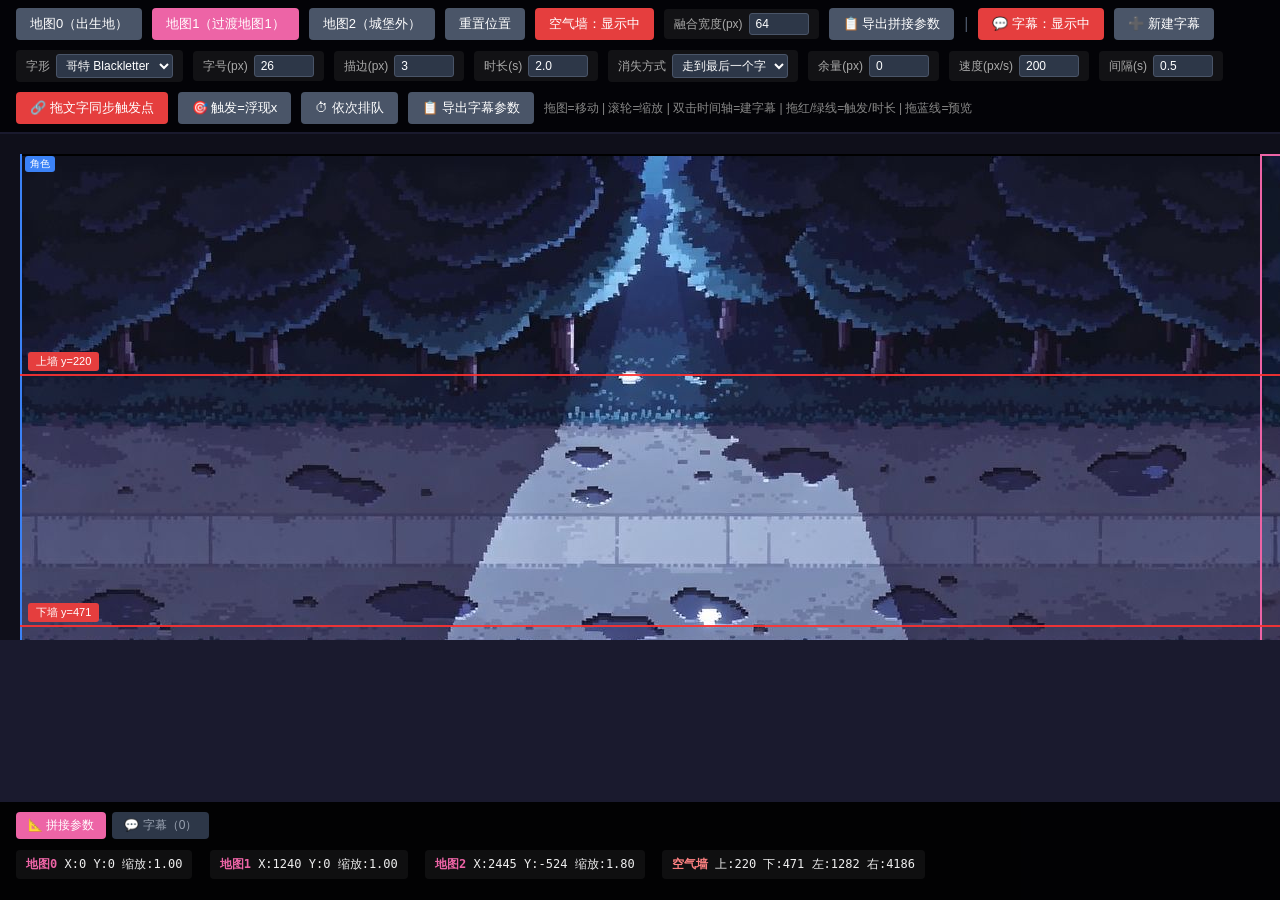
<file: editors/map_editor.html>
<!DOCTYPE html>
<html lang="zh-CN" data-page-node-id="GGKrDYRQyGza0oM9u4c2Hu">
<head data-page-node-id="qiyrzSIFoEwveRMX0aenit">
    <meta charset="UTF-8" data-page-node-id="SGnpJvKXFs1NkQ2n2PZiuQ">
    <meta name="viewport" content="width=device-width, initial-scale=1.0" data-page-node-id="3Opz9VxLThYsWVh71BgVuo">
    <title>地图拼接编辑器 v2</title>
    <!-- 哥特体字体源；若本机离线加载失败，会自动回退到系统古典字体（见 .f-* 字体栈） -->
    <link rel="preconnect" href="https://fonts.googleapis.com" data-page-node-id="279SaWETL1HzEwBjomMm7s">
    <link rel="preconnect" href="https://fonts.gstatic.com" crossorigin data-page-node-id="c0BKDiIS0OU8YuYg5vXSxL">
    <link href="https://fonts.googleapis.com/css2?family=UnifrakturMaguntia&family=Cinzel+Decorative:wght@700&family=Cinzel:wght@600&family=Noto+Serif+SC:wght@700&family=Noto+Sans+SC:wght@700&display=swap" rel="stylesheet" data-page-node-id="HlWBnaltDHUFraRm6bhHS5">
    <style>
        * { margin: 0; padding: 0; box-sizing: border-box; }
        body {
            font-family: 'Microsoft YaHei', sans-serif;
            background: #1a1a2e;
            color: #eee;
            overflow: hidden;
        }
        #toolbar {
            position: fixed;
            top: 0; left: 0; right: 0;
            background: rgba(0,0,0,0.85);
            padding: 8px 16px;
            display: flex;
            gap: 10px;
            align-items: center;
            z-index: 1000;
            flex-wrap: wrap;
        }
        #toolbar button {
            background: #4a5568;
            color: white;
            border: none;
            padding: 7px 14px;
            border-radius: 4px;
            cursor: pointer;
            font-size: 13px;
        }
        #toolbar button:hover { background: #5a6578; }
        #toolbar button.active { background: #ed64a6; }
        #toolbar button.wall-on { background: #e53e3e; }
        .toolbar-group {
            display: flex;
            align-items: center;
            gap: 6px;
            background: rgba(255,255,255,0.06);
            padding: 4px 10px;
            border-radius: 4px;
        }
        .toolbar-group label { font-size: 12px; color: #aaa; }
        .toolbar-group input {
            width: 60px;
            padding: 3px 6px;
            background: #2d3748;
            border: 1px solid #4a5568;
            color: white;
            border-radius: 3px;
            font-size: 12px;
        }
        .toolbar-group select {
            padding: 3px 5px;
            background: #2d3748;
            border: 1px solid #4a5568;
            color: white;
            border-radius: 3px;
            font-size: 12px;
            max-width: 150px;
        }
        /* 黄色字幕开关按钮的"开"状态 */
        #btn-sync.wall-on { background: #166534; }
        #info {
            position: fixed;
            bottom: 0; left: 0; right: 0;
            background: rgba(0,0,0,0.92);
            padding: 10px 16px;
            font-family: 'Consolas', monospace;
            font-size: 12px;
            z-index: 1000;
            max-height: 260px;
            overflow-y: auto;
        }
        #canvas-container {
            position: fixed;
            top: 46px; left: 0; right: 0; bottom: 260px;
            overflow: auto;
            background: #0f0f1a;
        }
        #canvas {
            position: relative;
            width: 5120px;
            height: 810px;   /* 720 地图 + 90 字幕时间轴 */
            margin: 20px;
            background: #000;
        }
        #map-area {
            position: relative;
            width: 100%;
            height: 720px;
        }
        .map-layer {
            position: absolute;
            cursor: move;
            user-select: none;
            border: 2px solid transparent;
        }
        .map-layer.selected { border-color: #ed64a6; z-index: 100; }
        .map-layer img { display: block; pointer-events: none; }
        /* 空气墙红线 */
        .wall-line {
            position: absolute;
            background: rgba(255, 50, 50, 0.9);
            z-index: 500;
            pointer-events: auto;
        }
        .wall-line.h { width: 100%; height: 2px; cursor: ns-resize; }
        .wall-line.v { width: 2px; height: 100%; cursor: ew-resize; }
        .wall-line .wall-label {
            position: absolute;
            background: #e53e3e;
            color: white;
            font-size: 11px;
            padding: 2px 8px;
            border-radius: 3px;
            white-space: nowrap;
            pointer-events: none;
        }
        .wall-line.h .wall-label { left: 8px; top: -22px; }
        .wall-line.v .wall-label { top: 8px; left: 6px; writing-mode: vertical-lr; }
        .wall-line.hidden { display: none; }
        .param-display {
            background: rgba(255,255,255,0.05);
            padding: 6px 10px;
            border-radius: 4px;
            margin: 3px 0;
            display: inline-block;
            margin-right: 10px;
        }
        .param-display strong { color: #ed64a6; }
        .param-display.wall strong { color: #fc8181; }
        #export-output {
            margin-top: 8px;
            color: #4ade80;
            white-space: pre-wrap;
        }
        .help { color: #888; font-size: 12px; }

        /* ===== 字幕调试功能 ===== */
        #sub-layer { position: absolute; left:0; top:0; width:100%; height:100%; z-index:300; pointer-events:none; }
        #sub-layer.off { display:none; }
        .sub-box { position:absolute; transform:translate(-50%,-50%); cursor:grab; pointer-events:auto;
                   padding:3px 8px; border-radius:5px; border:1px dashed transparent; white-space:nowrap; }

        /* 字幕字体：默认哥特体（Blackletter），中文字形自动回退到古典衬线 */
        .sub-box .txt {
            font-size: var(--sub-size, 26px);
            font-weight: 700;
            color: #ffd54a;
            letter-spacing: 1px;
            line-height: 1.35;
            -webkit-text-stroke: var(--sub-stroke, 3px) var(--sub-stroke-color, #120c00);
            paint-order: stroke fill;
            text-shadow:
                0 0 2px rgba(0,0,0,.9),
                0 2px 5px rgba(0,0,0,.95),
                0 0 14px rgba(255,190,40,.35);
        }
        /* 字形：哥特 Blackletter */
        #sub-layer.f-gothic .txt {
            font-family: 'UnifrakturMaguntia', 'Old English Text MT', 'Cloister Black',
                         'Blackadder ITC', '华文隶书', 'STLiti', 'STZhongsong', 'SimSun', serif;
            font-style: normal;
        }
        /* 字形：哥特碑铭（全大写罗马碑文体，中世纪感强） */
        #sub-layer.f-cinzel .txt {
            font-family: 'Cinzel Decorative', 'Cinzel', 'Trajan Pro', 'Times New Roman',
                         '华文中宋', 'STZhongsong', 'SimSun', serif;
            font-weight: 700;
        }
        /* 字形：古典衬线（中文更清晰） */
        #sub-layer.f-serif .txt {
            font-family: 'Noto Serif SC', 'Source Han Serif SC', 'Songti SC', '华文中宋',
                         'STZhongsong', 'SimSun', 'Georgia', serif;
        }
        /* 字形：粗黑描边（日式"哥特体"=黑体，游戏 UI 最清晰） */
        #sub-layer.f-sans .txt {
            font-family: 'Noto Sans SC', 'Microsoft YaHei', 'PingFang SC', sans-serif;
            font-weight: 700;
        }
        .sub-box.dim { opacity:.13; }
        .sub-box.selected { border-color:#fff; background:rgba(0,0,0,.32); }
        .sub-box.dragging { cursor:grabbing; }

        #player-pin { position:absolute; top:0; height:100%; width:0; border-left:2px solid #3b82f6;
            z-index:320; pointer-events:none; }
        #player-pin.off { display:none; }
        #player-pin::after { content:"角色"; position:absolute; top:2px; left:3px;
            background:#3b82f6; color:#fff; font-size:10px; padding:1px 5px; border-radius:3px; white-space:nowrap; }

        /* 时间轴 */
        #timeline { position:absolute; left:0; top:720px; height:90px; background:#151522;
            border-top:2px solid #3a3a4d; z-index:400; user-select:none; }
        #timeline.off { display:none; }
        .tl-tick { position:absolute; bottom:0; width:1px; background:#333344; height:10px; }
        .tl-tick.major { height:16px; background:#55556a; }
        .tl-label { position:absolute; top:4px; transform:translateX(-50%); font-size:10px; color:#8a8a9c; white-space:nowrap; }
        .tl-label small { display:block; color:#5f5f72; font-size:9px; text-align:center; }
        .tl-line { position:absolute; top:26px; bottom:22px; width:0; cursor:ew-resize; z-index:3; }
        .tl-line.red { border-left:3px solid #ef4444; }
        .tl-line.green { border-left:3px solid #22c55e; }
        .tl-line.selected { box-shadow:0 0 0 3px rgba(59,130,246,.3); }
        .tl-line .tag { position:absolute; top:-15px; left:-8px; min-width:15px; height:15px;
            padding:0 3px; border-radius:8px; font-size:10px; line-height:15px; text-align:center; color:#fff; }
        .tl-line.green .tag { top:auto; bottom:-15px; }
        .tl-line.red .tag { background:#ef4444; }
        .tl-line.green .tag { background:#22c55e; }
        .tl-range { position:absolute; top:40px; height:8px; border-radius:4px;
            background:linear-gradient(90deg,rgba(239,68,68,.4),rgba(34,197,94,.4)); pointer-events:none; z-index:2; }
        #tl-cursor { position:absolute; top:0; bottom:0; width:0; border-left:2px solid #3b82f6; cursor:ew-resize; z-index:5; }
        #tl-cursor .tl-flag { position:absolute; top:22px; left:4px; background:#3b82f6; color:#fff;
            font-size:10px; padding:2px 6px; border-radius:4px; white-space:nowrap; }
        #tl-hint { position:absolute; right:10px; top:5px; font-size:10px; color:#6a6a80; }

        /* 底部面板 tabs + 字幕列表 */
        .tabs { display:flex; gap:6px; margin-bottom:8px; }
        .tabs button { background:#2d3748; color:#9aa3b2; border:none; padding:5px 12px;
            border-radius:4px; cursor:pointer; font-size:12px; }
        .tabs button.on { background:#ed64a6; color:#fff; }
        .sub-row { display:flex; align-items:center; gap:7px; flex-wrap:wrap; padding:5px 8px;
            background:rgba(255,255,255,0.04); border-radius:4px; margin-bottom:5px; font-size:12px; }
        .sub-row.selected { background:rgba(237,100,166,.16); outline:1px solid #ed64a6; }
        .sub-row .num { width:20px; height:20px; border-radius:50%; background:#ffd54a; color:#5b4a00;
            font-size:11px; font-weight:700; text-align:center; line-height:20px; flex:none; }
        .sub-row input[type=text] { flex:1 1 200px; min-width:150px; padding:3px 6px; background:#2d3748;
            border:1px solid #4a5568; color:#fff; border-radius:3px; font-size:12px; font-family:inherit; }
        .sub-row input[type=number] { width:70px; padding:3px 5px; background:#2d3748; border:1px solid #4a5568;
            color:#fff; border-radius:3px; font-size:12px; }
        .sub-row .ro { color:#8a8a9c; min-width:108px; }
        .sub-row .del { background:#742a2a; color:#fff; border:none; padding:3px 8px;
            border-radius:3px; cursor:pointer; font-size:11px; }
        .sub-row .del:hover { background:#9b2c2c; }
        #subs-empty { color:#888; padding:10px; font-size:12px; }
        /* 顶部轻提示（不打断操作） */
        #flash-msg { position:fixed; top:52px; left:50%; transform:translateX(-50%) translateY(-16px);
            background:rgba(22,101,52,.95); color:#dcfce7; border:1px solid #4ade80;
            padding:7px 16px; border-radius:6px; font-size:13px; z-index:9999;
            opacity:0; pointer-events:none; transition:opacity .2s, transform .2s; }
        #flash-msg.show { opacity:1; transform:translateX(-50%) translateY(0); }
        /* 导出区的问题提示 */
        .warn-box { background:rgba(120,53,15,.35); border:1px solid #f59e0b; color:#fde68a;
            padding:6px 10px; border-radius:4px; margin-bottom:8px; font-size:12px; white-space:normal; }
    </style>
</head>
<body data-page-node-id="XVijQHhCTalNfFYE1Y5AME">
    <div id="toolbar" data-page-node-id="S3fQAIMruV7ot5AAqH4PBY">
        <button id="btn-map0" onclick="selectMap(0)" data-page-node-id="d8yYzy47O7PApH37CzAY0q">地图0（出生地）</button>
        <button id="btn-map1" class="active" onclick="selectMap(1)" data-page-node-id="ydadSqgIprAmGRKnXegMMA">地图1（过渡地图1）</button>
        <button id="btn-map2" onclick="selectMap(2)" data-page-node-id="Ij3GtwhToIvPkqx8Sv5sJS">地图2（城堡外）</button>
        <button onclick="resetMaps()" data-page-node-id="WEBIaeahrKakbavLgedecp">重置位置</button>
        <button id="btn-walls" class="wall-on" onclick="toggleWalls()" data-page-node-id="wPxxtIFIc74Bf3xAoChx9g">空气墙：显示中</button>
        <div class="toolbar-group" data-page-node-id="vN0enpiqhO8FyFRpEy2W5F">
            <label data-page-node-id="IoZaxhAFAtgGHrgQggucTA">融合宽度(px)</label>
            <input type="number" id="fade-input" value="64" min="0" max="300" onchange="setFade(this.value)" data-page-node-id="uAgH2rQIsH1PrOXR1HCi4k">
        </div>
        <button onclick="exportParams()" data-page-node-id="3e3zGht7LqtD2DTGVi20Br">📋 导出拼接参数</button>
        <span style="color:#4a5568" data-page-node-id="7tHBDVQ1GrFR4ibeH3PJSK">|</span>
        <button id="btn-subs" class="wall-on" onclick="toggleSubs()" data-page-node-id="aUZOJeaC6dnH1fbAAJAI2f">💬 字幕：显示中</button>
        <button onclick="addSubtitle()" data-page-node-id="8rxalAhuwQZPhCOR5492mq">➕ 新建字幕</button>
        <div class="toolbar-group" data-page-node-id="UK1jyFo5ms3BOFdswCvj0l">
            <label data-page-node-id="oLKJEB58k1o2KoQ2O2e5Ad">字形</label>
            <select id="font-input" onchange="setSubFont(this.value)" data-page-node-id="sIOroeC4tvs6vemnaEEOpa">
                <option value="gothic" data-page-node-id="6uNvksYirREVkM0VPseMLW">哥特 Blackletter</option>
                <option value="cinzel" data-page-node-id="QTdZRRKOudkwgXzVwVIjLi">哥特碑铭 Cinzel</option>
                <option value="serif" data-page-node-id="SgW8s8ef8ayri5xeo0ZlER">古典衬线</option>
                <option value="sans" data-page-node-id="wHEzDOq3q68zE2JcAqybRG">粗黑描边</option>
            </select>
        </div>
        <div class="toolbar-group" data-page-node-id="v8ewz98UA6ENeaMPZRSank">
            <label data-page-node-id="eR6Kke3YOeKp1l2oiluThn">字号(px)</label>
            <input type="number" id="size-input" value="26" min="10" max="80" step="1" onchange="setSubSize(this.value)" data-page-node-id="rXP5PFNAPIuE8Frj76BtOY">
        </div>
        <div class="toolbar-group" data-page-node-id="aMTECRj6z79MAIh6Ww4dff">
            <label data-page-node-id="ZUcWeibxocEaCMjrKGVmUT">描边(px)</label>
            <input type="number" id="stroke-input" value="3" min="0" max="10" step="1" onchange="setSubStroke(this.value)" data-page-node-id="sAi9Zx7SLAUDVqCwYMuDDC">
        </div>
        <div class="toolbar-group" data-page-node-id="2EZNdKqA5r6CchKpx5U3cB">
            <label data-page-node-id="G0q6DePgI1mZy95ssJvKtm">时长(s)</label>
            <input type="number" id="dur-input" value="2.0" min="0.2" step="0.5" onchange="setDefaultDur(this.value)"
                   title="仅「固定时长」消失方式下生效" data-page-node-id="wIoa46MdVBWAuCCZEBe7Nd">
        </div>
        <div class="toolbar-group">
            <label>消失方式</label>
            <select id="endmode-input" onchange="setEndMode(this.value)"
                    title="走到最后一个字：角色走到这条字幕的最后一个字（右端）时消散；固定时长：不管字多长都按秒数消失">
                <option value="width">走到最后一个字</option>
                <option value="time">固定时长</option>
            </select>
        </div>
        <div class="toolbar-group">
            <label>余量(px)</label>
            <input type="number" id="pad-input" value="0" min="0" step="20"
                   title="走完整条字幕后再多走多少像素才消失，让字散得从容一点">
        </div>
        <div class="toolbar-group" data-page-node-id="YWJZ6LGBKljHy4vqYHCgzH">
            <label data-page-node-id="h4SmRFJk58M6ZAMG52Jiaj">速度(px/s)</label>
            <input type="number" id="speed-input" value="200" step="10" onchange="setSpeed(this.value)" data-page-node-id="nO7YZeeUs0xM80zTPa6Vee">
        </div>
        <div class="toolbar-group" data-page-node-id="almFIjrfxfdUMW8Bp1esgm">
            <label data-page-node-id="TX9YIGy5FtFxnl2yblZYLj">间隔(s)</label>
            <input type="number" id="gap-input" value="0.5" min="0" step="0.1"
                   title="依次排队时，上一条消失到下一条浮现之间的空档秒数" data-page-node-id="3kVw1N7krEHKAmrPCUEji6">
        </div>
        <button id="btn-sync" class="wall-on" onclick="toggleSync()" title="开启后：在画布上拖黄色字幕时，红线触发点自动跟着走到同一个 x；关闭后两者独立，可让字幕浮现在别处" data-page-node-id="pm8ZQwjwJE5J9HwnJIfGXK">🔗 拖文字同步触发点</button>
        <button onclick="alignTriggerToPos()" title="把所有字幕的触发点 x 设为它的浮现位置 x —— 角色走到字浮现的那个位置就出现" data-page-node-id="8GrANxXnLrMl95n5rHZyRA">🎯 触发=浮现x</button>
        <button onclick="queueSubtitles()" title="按浮现位置从左到右排序，依次间隔触发，形成一条接一条的旁白" data-page-node-id="sbY6XzKU0pPWFHkr8Hm7Zi">⏱ 依次排队</button>
        <button onclick="exportSubtitles()" data-page-node-id="vsx0NQmFZemJ8MCDj8kFYv">📋 导出字幕参数</button>
        <span class="help" data-page-node-id="Azy6JeqHvd7TdfWuBvSjFE">拖图=移动 | 滚轮=缩放 | 双击时间轴=建字幕 | 拖红/绿线=触发/时长 | 拖蓝线=预览</span>
    </div>

    <div id="canvas-container" data-page-node-id="jU5h3haGBKb0qHDaB2UPBc">
        <div id="canvas" data-page-node-id="7InS7o2b0CEHD1SSfuPKqq">
            <div id="map-area" data-page-node-id="bTsaca3obq92YpUVrUj0yM">
                <div id="map0" class="map-layer" data-map="0" data-page-node-id="8u4gMkKVsJ0vTt14kjjJje">
                    <img id="img0" src="" alt="地图0" data-page-node-id="FVNYsf91clDJfZadPG7w0X">
                </div>
                <div id="map1" class="map-layer selected" data-map="1" data-page-node-id="XRgfImDB0w9BTe85hODSQR">
                    <img id="img1" src="" alt="地图1" data-page-node-id="hz6PjR4Kt9dq7uWuByq3YS">
                </div>
                <div id="map2" class="map-layer" data-map="2" data-page-node-id="K7ZLTLJqLvxk2GGbe1bGFi">
                    <img id="img2" src="" alt="地图2" data-page-node-id="T2J9uYiBtSa8GHWnx35N5O">
                </div>
                <!-- 空气墙（玩家活动区边界） -->
                <div id="wall-top" class="wall-line h" data-wall="top" style="top:220px;" data-page-node-id="a6DiR3ghmxtuIGBdqirKqX">
                    <div class="wall-label" data-page-node-id="Lm9upiNXjMhWY5mUGeWYza">上墙 y=<span data-page-node-id="zMuACExqGmZJp1KtvGHByt">220</span></div>
                </div>
                <div id="wall-bottom" class="wall-line h" data-wall="bottom" style="top:471px;" data-page-node-id="E7Zdp9jqD4RzTYSMffeCpy">
                    <div class="wall-label" data-page-node-id="CAdHeaoOdt2TQzZH6HaLTB">下墙 y=<span data-page-node-id="ChSYepWbJJBlQaAADGCJqQ">471</span></div>
                </div>
                <div id="wall-left" class="wall-line v" data-wall="left" style="left:1282px;" data-page-node-id="NyDBmACIy9FKt4ZSOD1n1X">
                    <div class="wall-label" data-page-node-id="xM2FShF3ORKzSXUmQRO9N8">左墙 x=<span data-page-node-id="HbiVZRWdV1QjMqsyP7dt0E">1282</span></div>
                </div>
                <div id="wall-right" class="wall-line v" data-wall="right" style="left:4186px;" data-page-node-id="j8R5ph8pBMBmLy4IbRr48G">
                    <div class="wall-label" data-page-node-id="KPxH3efyYAkbWLGYfhVH17">右墙 x=<span data-page-node-id="HFqwM4HCmEjwF7AXPWOQTB">4186</span></div>
                </div>
                <!-- 字幕层（黄字可拖） + 角色位置指针 -->
                <div id="sub-layer" data-page-node-id="U5B0RbvVgg1Rmtz6h8alI6"></div>
                <div id="player-pin" data-page-node-id="jEchI3yw90z3SAJL1OLVCQ"></div>
            </div>
            <!-- 字幕时间轴 -->
            <div id="timeline" data-page-node-id="woD0eR2Kh8iE0LYsM9JTjw">
                <div id="tl-ticks" data-page-node-id="DNegqjUdlzsC04zCuI1ACk"></div>
                <div id="tl-lines" data-page-node-id="4FbC49IbpU8r6T1mFXmdYU"></div>
                <div id="tl-cursor" data-page-node-id="hhqoR81JW0v9q6HUqt0EIF"><span class="tl-flag" data-page-node-id="bE9f7LlEYVkOILzOanOHMb">x=0 · 0.0s</span></div>
                <div id="tl-hint" data-page-node-id="EvLSmYZ2IuCKtVCtQCmNXO">双击空白新建字幕 ｜ 拖红线=触发 ｜ 拖绿线=时长 ｜ 拖蓝线=预览</div>
            </div>
        </div>
    </div>

    <div id="info" data-page-node-id="wChnDucAF7k9ojU0RtFHmc">
        <div class="tabs" data-page-node-id="9ksRzmP0556inKYoJKVDA3">
            <button id="tab-splice" class="on" onclick="switchTab('splice')" data-page-node-id="fHxASvbHS9wQPN83Qi3OCP">📐 拼接参数</button>
            <button id="tab-subs" onclick="switchTab('subs')" data-page-node-id="f5sv3aNvtXFf6oHQOEegI9">💬 字幕（<span id="sub-count" data-page-node-id="Tja5R6WtxV5lyQPlXqPimS">0</span>）</button>
        </div>
        <div id="panel-splice" data-page-node-id="bukuCEAlP2Kd9RlrEBPEOn">
            <div data-page-node-id="E5E63DaR4MdGYGK8u9XvAa">
                <div class="param-display" id="params0" data-page-node-id="AyUxpWpUpOpZtj6zaJ2AZA">
                    <strong data-page-node-id="JztdyZ4eTMFrh4JaTGD0k7">地图0</strong> X:<span id="x0" data-page-node-id="K1RBiYBVSxF0z9x7rmLli9">0</span> Y:<span id="y0" data-page-node-id="UtRuFgTvMMXItW2bTei1KG">0</span> 缩放:<span id="s0" data-page-node-id="vtefNokVhbheFJhKA4CGh7">1.00</span>
                </div>
                <div class="param-display" id="params1" data-page-node-id="0xIU4LtZMZqOcaepCqcAnO">
                    <strong data-page-node-id="xkuehkR79Da9z2hc7sC42G">地图1</strong> X:<span id="x1" data-page-node-id="rD0uV5thXz78EIa0aaEofV">1240</span> Y:<span id="y1" data-page-node-id="ukt9oY6BqriE7kMhz2PQUk">0</span> 缩放:<span id="s1" data-page-node-id="g2DJzy1MbEXmWDZJlhFNOe">1.00</span>
                </div>
                <div class="param-display" id="params2" data-page-node-id="OGxOzrtEefD5W77AwjLTBe">
                    <strong data-page-node-id="H11U6GTAuAF2aJGgAWzand">地图2</strong> X:<span id="x2" data-page-node-id="jpGie2qpHCyDpw9cIcQEYI">2445</span> Y:<span id="y2" data-page-node-id="sKjqxNTocnMtERedhT0skL">-524</span> 缩放:<span id="s2" data-page-node-id="oEjEUlC3AEqXKKhHzEieRs">1.80</span>
                </div>
                <div class="param-display wall" data-page-node-id="JC5vfkryAhCsLevhDmrEDM">
                    <strong data-page-node-id="6vFlNZh8Z10TREKHMBbJnS">空气墙</strong> 上:<span id="w-top" data-page-node-id="e93ZRubhhRzrq8WyvX8FFe">220</span> 下:<span id="w-bottom" data-page-node-id="sfMXHMdhbO0xE9Emh5UlYK">471</span>
                    左:<span id="w-left" data-page-node-id="W2b9kHcTx4UyfvKqqq9Hly">1282</span> 右:<span id="w-right" data-page-node-id="tGnoNFidY1v9IrV1YVHYxe">4186</span>
                </div>
            </div>
        </div>
        <div id="panel-subs" style="display:none" data-page-node-id="etplOJiT47fVyI69D41sw3">
            <div id="sub-list" data-page-node-id="l8B8iAxglGDBQMIZ3UpjXJ"><div id="subs-empty" data-page-node-id="Gdw9VGOnHmUQ180F6zCHrW">还没有字幕 —— 到上方时间轴<b data-page-node-id="xN2qY7tPbzL4egrZDPdNSH">双击空白处</b>新建第一条</div></div>
        </div>
        <div id="export-output" data-page-node-id="wseuzBGreFrEom7Ih4UOxc"></div>
    </div>

    <script>
        let selectedMap = 1;
        let isDragging = false;
        let draggingWall = null;
        let dragStartX, dragStartY, mapStartX, mapStartY, wallStart;
        let wallsVisible = true;
        let fadeLocal = 64; // 融合宽度（原图像素单位，屏幕上会乘以地图2的缩放）

        // 与游戏场景同步的默认值（出生地 / 过渡地图1 / 城堡外 三张都在）
        // 2026-09-05：过渡地图1（地图1）位置由 1280 改成 1240（为融合出生地接缝左移 40px）；
        //            其他都保持原值。游戏内 main.tscn 的 fade_left 也已对应调整。
        const DEFAULTS = {
            0: { x: 0,    y: 0,    scale: 1.0 },
            1: { x: 1240, y: 0,    scale: 1.0 },
            2: { x: 2445, y: -524, scale: 1.8 }
        };
        const WALL_DEFAULTS = { top: 220, bottom: 471, left: 1282, right: 4186 };

        const maps = {
            0: { ...DEFAULTS[0], element: null, img: null },
            1: { ...DEFAULTS[1], element: null, img: null },
            2: { ...DEFAULTS[2], element: null, img: null }
        };
        const walls = { ...WALL_DEFAULTS };

        // ===== 字幕调试状态 =====
        // 画布坐标 = 游戏世界坐标（DEFAULTS 用的就是游戏值），
        // 所以字幕的 posX/posY 可直接拿去 Godot 用，无需二次换算。
        let subtitles = [];          // { id, text, triggerX, duration, posX, posY }
        let nextSubId = 1;
        let selectedSubId = null;
        let subDefaultDur = 2.0;     // 新建字幕默认时长（秒）
        let playerSpeed = 200;       // 角色速度 px/s（与 player.gd 的 move_speed 一致）
        let cursorX = 0;             // 时间轴蓝指针＝角色预览位置
        let subsVisible = true;
        let lastTotalW = 0;
        // 字幕外观（哥特体 + 黄色 + 描边）
        let subFont = 'gothic';      // gothic | cinzel | serif | sans
        let subSize = 26;            // px（画布 = 游戏 720p 世界坐标，26px 约等于游戏内 26px）
        let subStroke = 3;           // 描边粗细 px
        // 拖黄色字幕时，红线触发点是否跟着走到同一个 x（默认开，最符合直觉）
        let syncTrigger = true;
        // 消失方式：'width' = 角色走出"字幕文字本身的宽度"后消失（新默认）
        //           'time'  = 固定多少秒后消失
        let endMode = 'width';
        // width 模式下的余量：走完整条字幕后再多走这么多 px 才消失
        let endPad = 0;
        // 文字宽度缓存（DOM 实测，避免每帧 reflow）
        const widthCache = new Map();
        let widthDirty = true;

        function init() {
            const img0 = document.getElementById('img0');
            const img1 = document.getElementById('img1');
            const img2 = document.getElementById('img2');
            img0.src = './assets/scene_born.jpg';
            img1.src = './assets/scene_transit.jpg';
            img2.src = './assets/scene_castle_out.jpg';
            img0.onerror = () => promptForFile(0);
            img1.onerror = () => promptForFile(1);
            img2.onerror = () => promptForFile(2);

            [0,1,2].forEach(n => {
                maps[n].element = document.getElementById(`map${n}`);
                maps[n].img = document.getElementById(`img${n}`);
            });

            // 图片就绪后重算地图总宽（时间轴宽度依赖它）
            [img0, img1, img2].forEach(im => im.addEventListener('load', updateTimelineWidth));

            [0,1,2].forEach(updateMapPosition);
            updateFadeMask();
            fitToolbar();
            loadSubs();          // 内部会 applySubStyle()；无存档时用默认哥特体
            applySubStyle();     // 兜底：保证首次访问也是哥特黄字
            setupEventListeners();
            setupSubtitleEvents();
            renderTimeline();
            renderSubs();
            updateSubVisuals();

            // 启动自检：触发点还停在 x=0 的字幕会被角色一出生就全部触发，主动提醒
            setTimeout(() => {
                const bad = subtitles.filter(s => s.triggerX <= 0).length;
                if (bad > 1) flashMsg(`⚠️ 有 ${bad} 条字幕触发点还停在 x=0 —— 点「🎯 触发=浮现x」一键对齐`);
            }, 700);
        }

        // 工具栏按钮变多可能换行，动态把画布区顶到工具栏下方
        function fitToolbar() {
            const tb = document.getElementById('toolbar');
            document.getElementById('canvas-container').style.top = (tb.offsetHeight + 2) + 'px';
        }
        window.addEventListener('resize', fitToolbar);

        function promptForFile(mapNum) {
            const input = document.createElement('input');
            input.type = 'file';
            input.accept = 'image/png';
            input.onchange = (e) => {
                const file = e.target.files[0];
                if (file) {
                    const reader = new FileReader();
                    reader.onload = (ev) => { maps[mapNum].img.src = ev.target.result; };
                    reader.readAsDataURL(file);
                }
            };
            input.click();
        }

        function setupEventListeners() {
            const canvas = document.getElementById('canvas');

            canvas.addEventListener('mousedown', (e) => {
                // 优先拖墙线
                if (e.target.classList.contains('wall-line')) {
                    draggingWall = e.target.dataset.wall;
                    dragStartX = e.clientX;
                    dragStartY = e.clientY;
                    wallStart = walls[draggingWall];
                    e.preventDefault();
                    return;
                }
                if (e.target.closest('.map-layer')) {
                    const layer = e.target.closest('.map-layer');
                    selectMap(parseInt(layer.dataset.map));
                    isDragging = true;
                    dragStartX = e.clientX;
                    dragStartY = e.clientY;
                    mapStartX = maps[selectedMap].x;
                    mapStartY = maps[selectedMap].y;
                }
            });

            document.addEventListener('mousemove', (e) => {
                if (draggingWall) {
                    if (draggingWall === 'top' || draggingWall === 'bottom') {
                        walls[draggingWall] = Math.round(wallStart + (e.clientY - dragStartY));
                    } else {
                        walls[draggingWall] = Math.round(wallStart + (e.clientX - dragStartX));
                    }
                    updateWallPosition(draggingWall);
                    return;
                }
                if (isDragging) {
                    maps[selectedMap].x = mapStartX + (e.clientX - dragStartX);
                    maps[selectedMap].y = mapStartY + (e.clientY - dragStartY);
                    updateMapPosition(selectedMap);
                }
            });

            document.addEventListener('mouseup', () => {
                isDragging = false;
                draggingWall = null;
            });

            canvas.addEventListener('wheel', (e) => {
                e.preventDefault();
                const delta = e.deltaY > 0 ? -0.05 : 0.05;
                maps[selectedMap].scale = Math.max(0.1, Math.min(3.0, maps[selectedMap].scale + delta));
                updateMapPosition(selectedMap);
            });

            document.addEventListener('keydown', (e) => {
                if (e.target.tagName === 'INPUT') return;
                const step = e.shiftKey ? 10 : 1;
                let handled = true;
                switch(e.key) {
                    case 'ArrowLeft': maps[selectedMap].x -= step; break;
                    case 'ArrowRight': maps[selectedMap].x += step; break;
                    case 'ArrowUp': maps[selectedMap].y -= step; break;
                    case 'ArrowDown': maps[selectedMap].y += step; break;
                    default: handled = false;
                }
                if (handled) {
                    updateMapPosition(selectedMap);
                    e.preventDefault();
                }
            });
        }

        function selectMap(num) {
            selectedMap = num;
            document.querySelectorAll('.map-layer').forEach(el => el.classList.remove('selected'));
            document.getElementById(`map${num}`).classList.add('selected');
            [0,1,2].forEach(n => {
                document.getElementById(`btn-map${n}`).classList.toggle('active', n === num);
            });
        }

        function updateMapPosition(num) {
            const map = maps[num];
            map.element.style.left = map.x + 'px';
            map.element.style.top = map.y + 'px';
            map.element.style.transform = `scale(${map.scale})`;
            map.element.style.transformOrigin = 'top left';
            document.getElementById(`x${num}`).textContent = Math.round(map.x);
            document.getElementById(`y${num}`).textContent = Math.round(map.y);
            document.getElementById(`s${num}`).textContent = map.scale.toFixed(2);
            updateTimelineWidth();   // 地图动了，总宽／时间轴跟着变
        }

        function updateWallPosition(wall) {
            const el = document.getElementById(`wall-${wall}`);
            if (wall === 'top' || wall === 'bottom') {
                el.style.top = walls[wall] + 'px';
            } else {
                el.style.left = walls[wall] + 'px';
            }
            el.querySelector('.wall-label span').textContent = walls[wall];
            document.getElementById(`w-${wall}`).textContent = walls[wall];
        }

        function toggleWalls() {
            wallsVisible = !wallsVisible;
            document.querySelectorAll('.wall-line').forEach(el => {
                el.classList.toggle('hidden', !wallsVisible);
            });
            const btn = document.getElementById('btn-walls');
            btn.textContent = wallsVisible ? '空气墙：显示中' : '空气墙：已隐藏';
            btn.classList.toggle('wall-on', wallsVisible);
        }

        function setFade(val) {
            fadeLocal = Math.max(0, Math.min(300, parseInt(val) || 0));
            document.getElementById('fade-input').value = fadeLocal;
            updateFadeMask();
        }

        // 用 CSS mask 模拟 Godot shader 的左边缘渐变融合
        // mask 在元素本地盒子（1280宽）上生效，transform scale 后视觉上 = fadeLocal × scale
        function updateFadeMask() {
            const mask = `linear-gradient(90deg, transparent 0px, black ${fadeLocal}px)`;
            maps[2].element.style.webkitMaskImage = mask;
            maps[2].element.style.maskImage = mask;
        }

        function resetMaps() {
            [0,1,2].forEach(n => {
                maps[n].x = DEFAULTS[n].x;
                maps[n].y = DEFAULTS[n].y;
                maps[n].scale = DEFAULTS[n].scale;
            });
            Object.keys(WALL_DEFAULTS).forEach(k => { walls[k] = WALL_DEFAULTS[k]; updateWallPosition(k); });
            [0,1,2].forEach(updateMapPosition);
            updateTimelineWidth();
        }

        function exportParams() {
            const fadeUv = (fadeLocal / 1280).toFixed(4);
            const text = `【拼接参数】
地图1（过渡地图1）: position = Vector2(${Math.round(maps[1].x)}, ${Math.round(maps[1].y)}), scale = ${maps[1].scale.toFixed(3)}
地图2（城堡外）: position = Vector2(${Math.round(maps[2].x)}, ${Math.round(maps[2].y)}), scale = ${maps[2].scale.toFixed(3)}
融合宽度 fade_left = ${fadeUv}（原图 ${fadeLocal}px）

【空气墙】
上墙 y=${walls.top} / 下墙 y=${walls.bottom} / 左墙 x=${walls.left} / 右墙内壁 x=${walls.right}

【Godot 场景代码】
[node name="Background2" parent="." instance=ExtResource("1_birthplace")]
position = Vector2(${Math.round(maps[1].x)}, ${Math.round(maps[1].y)})
scale = Vector2(${maps[1].scale.toFixed(3)}, ${maps[1].scale.toFixed(3)})
frames_dir = "res://素材/过度地图/过度地图1/"

[node name="Background3" parent="." instance=ExtResource("1_birthplace")]
position = Vector2(${Math.round(maps[2].x)}, ${Math.round(maps[2].y)})
scale = Vector2(${maps[2].scale.toFixed(3)}, ${maps[2].scale.toFixed(3)})
frames_dir = "res://素材/城堡外/"
# Background3/BackgroundSprite material 的 shader_parameter/fade_left = ${fadeUv}`;
            const output = document.getElementById('export-output');
            output.textContent = text;
            navigator.clipboard.writeText(text).then(() => {
                output.textContent += '\n\n✅ 已复制到剪贴板！';
            });
        }

        /* ==================================================================
         *  字幕调试功能
         *  时间轴横跨整张地图（0 ~ 地图总宽），单位与游戏世界坐标 1:1。
         *  红线 = 角色走到此 x 时字幕浮现；绿线 = 消失；蓝线 = 角色预览位置。
         * ================================================================== */
        const tlLineEls = new Map();   // 字幕 id -> {red, green, range}
        const subBoxEls = new Map();   // 字幕 id -> 画布上的黄字元素
        let subDrag = null;
        let lastMouseUp = 0;

        // 地图总宽 = 所有图层右边缘的最大值（拖动地图会实时变）
        function mapTotalWidth() {
            let w = 1280;
            [0, 1, 2].forEach(n => {
                const m = maps[n];
                const iw = (m.img && m.img.naturalWidth) || 1280;
                w = Math.max(w, m.x + iw * m.scale);
            });
            return Math.max(w, 2000);
        }

        function updateTimelineWidth() {
            const w = Math.round(mapTotalWidth());
            const tl = document.getElementById('timeline');
            if (tl) tl.style.width = w + 'px';
            if (Math.abs(w - lastTotalW) > 1) {
                lastTotalW = w;
                renderTicks();
            }
        }

        function renderTicks() {
            const box = document.getElementById('tl-ticks');
            if (!box) return;
            box.innerHTML = '';
            const W = lastTotalW;
            const target = Math.max(6, Math.min(14, Math.floor(W / 90)));
            const raw = W / target;
            const steps = [50, 100, 200, 250, 500, 1000, 2000, 5000];
            const step = steps.find(s => s >= raw) || 10000;
            for (let x = 0; x <= W; x += step) {
                const t = document.createElement('div');
                t.className = 'tl-tick major';
                t.style.left = x + 'px';
                box.appendChild(t);
                const lb = document.createElement('div');
                lb.className = 'tl-label';
                lb.style.left = x + 'px';
                lb.innerHTML = `${x}<small>${(x / playerSpeed).toFixed(1)}s</small>`;
                box.appendChild(lb);
            }
            const minor = step / 5;
            for (let x = minor; x < W; x += minor) {
                if (Math.abs(x / step - Math.round(x / step)) < 1e-6) continue;
                const t = document.createElement('div');
                t.className = 'tl-tick';
                t.style.left = x + 'px';
                box.appendChild(t);
            }
        }

        // 字幕文字在画布上的实际像素宽度（画布与游戏 1:1，所以就是 Godot 里的世界宽度）
        function measureAll() {
            subtitles.forEach(s => {
                const box = subBoxEls.get(s.id);
                const txt = box ? box.querySelector('.txt') : null;
                widthCache.set(s.id, txt ? Math.round(txt.getBoundingClientRect().width) : 0);
            });
            widthDirty = false;
        }
        function invalidateWidth() { widthCache.clear(); widthDirty = true; }
        function subWidth(s) {
            if (widthDirty) measureAll();
            return widthCache.get(s.id) || 0;
        }

        // 消失点（与游戏内 subtitle_trigger.gd 的规则保持一致）：
        //   width 模式 = 字幕右端（＝浮现位置 + 半个字宽，也就是最后一个字所在处）+ 余量
        //   time  模式 = 触发点 + 时长×速度
        // 注意：黄字是以"浮现位置"为中心画的，所以角色从中间走到右端正好是半个字宽。
        function subEndX(s) {
            if (endMode === 'width') return s.posX + subWidth(s) * 0.5 + endPad;
            return s.triggerX + s.duration * playerSpeed;
        }
        // width 模式下时长是算出来的，不是填出来的
        function subDuration(s) { return (subEndX(s) - s.triggerX) / playerSpeed; }

        function mkLine(s, kind) {
            const el = document.createElement('div');
            el.className = 'tl-line ' + kind;
            el.dataset.id = s.id;
            el.dataset.kind = kind;
            const tag = document.createElement('span');
            tag.className = 'tag';
            tag.textContent = s.id;
            el.appendChild(tag);
            return el;
        }

        function renderLines() {
            const box = document.getElementById('tl-lines');
            if (!box) return;
            box.innerHTML = '';
            tlLineEls.clear();
            subtitles.forEach(s => {
                const red = mkLine(s, 'red');
                const green = mkLine(s, 'green');
                const range = document.createElement('div');
                range.className = 'tl-range';
                box.append(red, green, range);
                tlLineEls.set(s.id, { red, green, range });
            });
            updateLines();
        }

        function updateLines() {
            subtitles.forEach(s => {
                const e = tlLineEls.get(s.id);
                if (!e) return;
                const rx = s.triggerX, ex = subEndX(s);
                e.red.style.left = rx + 'px';
                e.green.style.left = ex + 'px';
                e.range.style.left = rx + 'px';
                e.range.style.width = Math.max(0, ex - rx) + 'px';
                const sel = s.id === selectedSubId;
                e.red.classList.toggle('selected', sel);
                e.green.classList.toggle('selected', sel);
            });
            updateCursor();
        }

        function updateCursor() {
            const c = document.getElementById('tl-cursor');
            if (!c) return;
            c.style.left = cursorX + 'px';
            c.querySelector('.tl-flag').textContent =
                `x=${Math.round(cursorX)} · ${(cursorX / playerSpeed).toFixed(2)}s`;
            const pin = document.getElementById('player-pin');
            if (pin) pin.style.left = cursorX + 'px';
        }

        function renderSubBoxes() {
            const layer = document.getElementById('sub-layer');
            if (!layer) return;
            layer.innerHTML = '';
            subBoxEls.clear();
            subtitles.forEach(s => {
                const box = document.createElement('div');
                box.className = 'sub-box';
                box.dataset.id = s.id;
                const t = document.createElement('div');
                t.className = 'txt';
                box.appendChild(t);
                layer.appendChild(box);
                subBoxEls.set(s.id, box);
            });
            invalidateWidth();   // DOM 重建了，宽度缓存作废
        }

        function updateSubVisuals() {
            subtitles.forEach(s => {
                const box = subBoxEls.get(s.id);
                if (!box) return;
                box.style.left = s.posX + 'px';
                box.style.top = s.posY + 'px';
                box.querySelector('.txt').textContent = s.text || '（空字幕）';
                // 蓝指针落在该字幕区间内 = 此刻正在显示
                const active = cursorX >= s.triggerX && cursorX <= subEndX(s);
                box.classList.toggle('dim', !active);
                box.classList.toggle('selected', s.id === selectedSubId);
            });
            // 文字/字号/字体刚变过 → 重新实测宽度，绿线位置跟着更新
            if (widthDirty) { measureAll(); updateLines(); }
            updateCursor();
        }

        function renderSubList() {
            document.getElementById('sub-count').textContent = subtitles.length;
            const box = document.getElementById('sub-list');
            if (!subtitles.length) {
                box.innerHTML = '<div id="subs-empty">还没有字幕 —— 到上方时间轴<b>双击空白处</b>新建第一条</div>';
                return;
            }
            box.innerHTML = '';
            subtitles.forEach(s => {
                const row = document.createElement('div');
                row.className = 'sub-row' + (s.id === selectedSubId ? ' selected' : '');
                row.dataset.id = s.id;
                row.innerHTML = `
                    <div class="num">${s.id}</div>
                    <input type="text" class="s-text" value="">
                    <span>浮现 <input type="number" class="s-px" step="1"></span>
                    <span>y <input type="number" class="s-py" step="1"></span>
                    <span>触发x <input type="number" class="s-tx" step="10"></span>
                    <span>时长 <input type="number" class="s-dur" step="0.5" min="0.2"></span>
                    <span class="ro">字宽=<b class="v-w"></b>px</span>
                    <span class="ro">消失x=<b class="v-end"></b></span>
                    <button class="del">✕ 删除</button>`;
                box.appendChild(row);

                row.querySelector('.s-text').value = s.text;
                row.querySelector('.s-px').value = Math.round(s.posX);
                row.querySelector('.s-py').value = Math.round(s.posY);
                row.querySelector('.s-tx').value = Math.round(s.triggerX);
                const durEl = row.querySelector('.s-dur');
                durEl.value = (endMode === 'width') ? subDuration(s).toFixed(2) : s.duration;
                durEl.disabled = (endMode === 'width');
                row.querySelector('.v-w').textContent = subWidth(s);
                row.querySelector('.v-end').textContent = Math.round(subEndX(s));

                row.addEventListener('mousedown', () => {
                    if (selectedSubId !== s.id) selectSubtitle(s.id);
                });
                row.querySelector('.s-text').addEventListener('input', e => {
                    s.text = e.target.value;
                    invalidateWidth();          // 文字变了，宽度和消失点都要重算
                    updateSubVisuals(); saveSubs();
                });
                const bind = (cls, fn) => row.querySelector(cls).addEventListener('input', e => {
                    const v = parseFloat(e.target.value);
                    if (!isNaN(v)) { fn(v); afterSubEdit(s); }
                });
                bind('.s-px', v => s.posX = Math.max(0, v));
                bind('.s-py', v => s.posY = Math.max(0, v));
                bind('.s-tx', v => s.triggerX = Math.max(0, v));
                bind('.s-dur', v => s.duration = Math.max(0.2, v));
                row.querySelector('.del').addEventListener('click', () => deleteSubtitle(s.id));
            });
        }

        function refreshSubRowValues() {
            document.querySelectorAll('#sub-list .sub-row').forEach(row => {
                const s = subtitles.find(x => x.id == row.dataset.id);
                if (!s) return;
                const set = (cls, val) => {
                    const el = row.querySelector(cls);
                    if (document.activeElement !== el) el.value = val;
                };
                set('.s-tx', Math.round(s.triggerX));
                const de = row.querySelector('.s-dur');
                de.disabled = (endMode === 'width');
                if (document.activeElement !== de) {
                    de.value = (endMode === 'width') ? subDuration(s).toFixed(2) : s.duration;
                }
                set('.s-px', Math.round(s.posX));
                set('.s-py', Math.round(s.posY));
                row.querySelector('.v-w').textContent = subWidth(s);
                row.querySelector('.v-end').textContent = Math.round(subEndX(s));
                row.classList.toggle('selected', s.id === selectedSubId);
            });
        }

        function afterSubEdit(s) {
            updateLines(); updateSubVisuals(); refreshSubRowValues(); saveSubs();
        }

        function renderSubs() { renderSubBoxes(); renderSubList(); renderLines(); }
        function renderTimeline() { updateTimelineWidth(); renderLines(); }

        // 命中检测：时间轴上离得最近的红/绿线
        function hitTestLine(x) {
            let hit = null, dist = 9;
            subtitles.forEach(s => {
                const dR = Math.abs(x - s.triggerX), dG = Math.abs(x - subEndX(s));
                if (dR < dist) { hit = { kind: 'red', id: s.id }; dist = dR; }
                if (dG < dist) { hit = { kind: 'green', id: s.id }; dist = dG; }
            });
            return hit;
        }

        function setupSubtitleEvents() {
            const tl = document.getElementById('timeline');
            const area = document.getElementById('map-area');

            tl.addEventListener('mousedown', e => {
                const rect = tl.getBoundingClientRect();
                const x = e.clientX - rect.left;
                const hit = hitTestLine(x);
                if (hit) { subDrag = hit; selectSubtitle(hit.id); }
                else { subDrag = { kind: 'cursor' }; cursorX = Math.max(0, Math.min(x, lastTotalW)); }
                applyTlDrag(x);
                e.preventDefault();
            });

            document.addEventListener('mousemove', e => {
                if (!subDrag) return;
                const rect = tl.getBoundingClientRect();
                applyTlDrag(e.clientX - rect.left);
            });

            document.addEventListener('mouseup', () => {
                if (subDrag) { subDrag = null; saveSubs(); }
                lastMouseUp = Date.now();
            });

            tl.addEventListener('dblclick', e => {
                if (Date.now() - lastMouseUp < 250) return;   // 刚拖完不算双击
                const rect = tl.getBoundingClientRect();
                const x = e.clientX - rect.left;
                if (hitTestLine(x)) return;                   // 点在线上不算新建
                addSubtitle(x);
            });

            // 画布上拖动黄色字幕 = 设定浮现坐标
            area.addEventListener('mousedown', e => {
                const box = e.target.closest('.sub-box');
                if (!box) return;
                const s = subtitles.find(x => x.id == box.dataset.id);
                if (!s) return;
                selectSubtitle(s.id);
                box.classList.add('dragging');
                const rect = area.getBoundingClientRect();
                const move = ev => {
                    s.posX = Math.max(0, Math.round(ev.clientX - rect.left));
                    s.posY = Math.max(0, Math.round(ev.clientY - rect.top));
                    // 同步开关开着时：红线触发点跟着字幕走到同一个 x（不用再单独去时间轴拖）
                    if (syncTrigger) s.triggerX = Math.max(0, Math.min(s.posX, lastTotalW || mapTotalWidth()));
                    box.style.left = s.posX + 'px';
                    box.style.top = s.posY + 'px';
                    updateLines();
                    refreshSubRowValues();
                };
                const up = () => {
                    box.classList.remove('dragging');
                    document.removeEventListener('mousemove', move);
                    document.removeEventListener('mouseup', up);
                    saveSubs();
                };
                document.addEventListener('mousemove', move);
                document.addEventListener('mouseup', up);
                e.preventDefault();
                e.stopPropagation();   // 别让画布把它当成"拖动地图"
            });
        }

        function applyTlDrag(x) {
            if (!subDrag) return;
            x = Math.max(0, Math.min(x, lastTotalW));
            if (subDrag.kind === 'cursor') {
                cursorX = Math.round(x);
                updateCursor(); updateSubVisuals();
                return;
            }
            const s = subtitles.find(v => v.id === subDrag.id);
            if (!s) return;
            if (subDrag.kind === 'red') {
                s.triggerX = Math.round(x);
            } else if (endMode === 'width') {
                // 绿线由字宽决定，拖它 = 调整统一余量
                endPad = Math.max(0, Math.round(x - s.triggerX - subWidth(s)));
                const pi = document.getElementById('pad-input');
                if (pi) pi.value = endPad;
            } else {
                s.duration = Math.max(0.2, +((x - s.triggerX) / playerSpeed).toFixed(2));
            }
            updateLines(); updateSubVisuals(); refreshSubRowValues();
        }

        /* ---------- 字幕增删改 ---------- */
        function addSubtitle(atX) {
            const W = lastTotalW || mapTotalWidth();
            let x = (atX === undefined) ? Math.round(cursorX) : Math.round(atX);
            // 点「➕新建字幕」但蓝指针还停在 x=0：自动排到上一条之后，避免全部叠在最左边
            if (atX === undefined && x <= 0 && subtitles.length) {
                const last = subtitles.reduce((m, s) => Math.max(m, subEndX(s)), 0);
                x = Math.min(Math.round(last + 0.5 * playerSpeed), W);
            }
            // 浮现位置默认落在当前可视区中心，不至于跑到屏幕外找不着
            const cc = document.getElementById('canvas-container');
            const defX = cc ? Math.round(cc.scrollLeft + cc.clientWidth / 2) : x;
            const defY = cc ? Math.round(cc.scrollTop + cc.clientHeight * 0.62) : 520;
            const s = {
                id: nextSubId++,
                text: subtitles.length === 0 ? '字幕示例：好像什么东西打开了' : '新的字幕文字',
                triggerX: Math.max(0, Math.min(x, W)),
                duration: subDefaultDur,
                posX: Math.max(0, Math.min(atX === undefined ? defX : x, W)),
                posY: Math.max(0, defY)
            };
            subtitles.push(s);
            selectedSubId = s.id;
            if (!subsVisible) toggleSubs();
            cursorX = s.triggerX;              // 指针跟过去，方便立刻预览
            renderSubs(); updateSubVisuals(); saveSubs();
            switchTab('subs');
            return s;
        }

        function deleteSubtitle(id) {
            subtitles = subtitles.filter(s => s.id !== id);
            if (selectedSubId === id) selectedSubId = subtitles.length ? subtitles[0].id : null;
            renderSubs(); updateSubVisuals(); saveSubs();
        }

        function selectSubtitle(id) {
            selectedSubId = id;
            updateLines(); updateSubVisuals(); refreshSubRowValues(); saveSubs();
        }

        /* ---------- 开关 / 设置 ---------- */
        function toggleSubs() {
            subsVisible = !subsVisible;
            document.getElementById('sub-layer').classList.toggle('off', !subsVisible);
            document.getElementById('player-pin').classList.toggle('off', !subsVisible);
            document.getElementById('timeline').classList.toggle('off', !subsVisible);
            const btn = document.getElementById('btn-subs');
            btn.textContent = subsVisible ? '💬 字幕：显示中' : '💬 字幕：已隐藏';
            btn.classList.toggle('wall-on', subsVisible);
        }

        function switchTab(name) {
            document.getElementById('panel-splice').style.display = (name === 'splice') ? '' : 'none';
            document.getElementById('panel-subs').style.display = (name === 'subs') ? '' : 'none';
            document.getElementById('tab-splice').classList.toggle('on', name === 'splice');
            document.getElementById('tab-subs').classList.toggle('on', name === 'subs');
        }

        function setDefaultDur(v) { subDefaultDur = Math.max(0.2, parseFloat(v) || 2.0); saveSubs(); }
        function setSpeed(v) {
            playerSpeed = Math.max(1, parseFloat(v) || 200);
            renderTimeline(); refreshSubRowValues(); updateSubVisuals(); saveSubs();
        }

        /* ---------- 字幕外观（哥特体 + 黄色 + 描边） ---------- */
        function applySubStyle() {
            const layer = document.getElementById('sub-layer');
            if (!layer) return;
            layer.className = 'f-' + subFont;
            layer.style.setProperty('--sub-size', subSize + 'px');
            layer.style.setProperty('--sub-stroke', subStroke + 'px');
        }
        function setSubFont(v) { subFont = v; applySubStyle(); invalidateWidth(); renderSubs(); updateSubVisuals(); saveSubs(); }
        function setSubSize(v) { subSize = Math.max(10, parseInt(v) || 26); applySubStyle(); invalidateWidth(); renderSubs(); updateSubVisuals(); saveSubs(); }
        function setSubStroke(v) { subStroke = Math.max(0, parseInt(v) || 0); applySubStyle(); invalidateWidth(); renderSubs(); updateSubVisuals(); saveSubs(); }
        function setEndMode(v) {
            endMode = v;
            document.getElementById('pad-input').disabled = (v !== 'width');
            renderSubs(); updateSubVisuals(); refreshSubRowValues(); saveSubs();
        }
        function setEndPad(v) { endPad = Math.max(0, parseInt(v) || 0); updateLines(); refreshSubRowValues(); saveSubs(); }

        function toggleSync() {
            syncTrigger = !syncTrigger;
            const btn = document.getElementById('btn-sync');
            btn.classList.toggle('wall-on', syncTrigger);
            btn.textContent = syncTrigger ? '🔗 拖文字同步触发点' : '🔓 触发点独立';
            saveSubs();
        }

        /* ---------- 触发点修复 / 自动排队 ---------- */
        // 把每条字幕的触发点 x 设为它的浮现位置 x（角色走到字浮现处就出现）
        function alignTriggerToPos() {
            if (!subtitles.length) { alert('还没有字幕'); return; }
            const W = lastTotalW || mapTotalWidth();
            subtitles.forEach(s => { s.triggerX = Math.max(0, Math.min(Math.round(s.posX), W)); });
            renderSubs(); updateSubVisuals(); saveSubs();
            flashMsg(`✅ 已把 ${subtitles.length} 条字幕的触发点对齐到各自浮现位置`);
        }

        // 按浮现位置从左到右排序，依次间隔触发（一条接一条的旁白）
        function queueSubtitles() {
            if (!subtitles.length) { alert('还没有字幕'); return; }
            const W = lastTotalW || mapTotalWidth();
            const gapSec = parseFloat(document.getElementById('gap-input')?.value) || 0.5;
            // 按浮现 x 排序，相等时按 y 再按 id，保证顺序稳定
            const sorted = [...subtitles].sort((a, b) =>
                (a.posX - b.posX) || (a.posY - b.posY) || (a.id - b.id));
            let t = 0;
            sorted.forEach((s, i) => {
                // 触发 x = 上一条结束位置 + 间隔，但不早于它自己的浮现 x
                const fromQueue = Math.round(t * playerSpeed);
                s.triggerX = Math.max(0, Math.min(Math.max(Math.round(s.posX), fromQueue), W));
                t = s.triggerX / playerSpeed + s.duration + gapSec;
            });
            subtitles = sorted;
            if (selectedSubId) selectSubtitle(selectedSubId);
            renderSubs(); updateSubVisuals(); saveSubs();
            flashMsg(`✅ 已按浮现位置排序并依次排队（间隔 ${gapSec}s），共 ${subtitles.length} 条`);
        }

        // 顶部闪一条提示，不用弹窗打断操作
        let flashTimer = null;
        function flashMsg(msg) {
            let el = document.getElementById('flash-msg');
            if (!el) {
                el = document.createElement('div');
                el.id = 'flash-msg';
                document.body.appendChild(el);
            }
            el.textContent = msg;
            el.classList.add('show');
            clearTimeout(flashTimer);
            flashTimer = setTimeout(() => el.classList.remove('show'), 2600);
        }

        /* ---------- 导出 ---------- */
        const FONT_LABEL = {
            gothic: '哥特 Blackletter（UnifrakturMaguntia）',
            cinzel: '哥特碑铭（Cinzel Decorative）',
            serif:  '古典衬线（Noto Serif SC）',
            sans:   '粗黑描边（Noto Sans SC）'
        };

        function exportSubtitles() {
            if (!subtitles.length) { alert('还没有字幕 —— 先到时间轴双击空白处新建一条'); return; }

            // ---- 导出前自检：把"忘了设触发点"这类问题直接挑出来 ----
            const warns = [];
            const zero = subtitles.filter(s => s.triggerX <= 0);
            if (zero.length) warns.push(`有 ${zero.length} 条字幕的触发点还停在 x=0（角色一出生就会全部同时冒出来）—— 点顶栏「🎯 触发=浮现x」一键对齐。`);
            const byX = new Map();
            subtitles.forEach(s => {
                const k = Math.round(s.triggerX);
                byX.set(k, (byX.get(k) || 0) + 1);
            });
            [...byX.entries()].filter(([k, n]) => n > 1 && k > 0)
                .forEach(([k, n]) => warns.push(`x=${k} 处有 ${n} 条字幕同时触发（会叠在一起显示）。`));
            const sorted = [...subtitles].sort((a, b) => a.triggerX - b.triggerX);
            for (let i = 0; i < sorted.length - 1; i++) {
                if (subEndX(sorted[i]) > sorted[i + 1].triggerX + 1) {
                    warns.push(`第 ${sorted[i].id} 条还没消失（到 x≈${Math.round(subEndX(sorted[i]))}），第 ${sorted[i + 1].id} 条就出现了 —— 想一条接一条的话点「⏱ 依次排队」。`);
                    break;
                }
            }

            measureAll();   // 导出前确保字宽是最新的

            const L = [];
            L.push('===== 字幕参数导出 =====');
            L.push(`地图总宽: ${lastTotalW} px ｜ 角色速度: ${playerSpeed} px/s ｜ 字幕数: ${subtitles.length}`);
            L.push('说明: posX/posY 为游戏世界坐标（画布与游戏 1:1 对齐），可直接用于 Godot；');
            L.push('      triggerX = 角色走到该 x 时字幕浮现。');
            L.push(endMode === 'width'
                ? `消失规则: 角色走到这条字幕的最后一个字时消散（结束x = 浮现x + 半个字宽 ${endPad > 0 ? '+ 余量' + endPad : ''}），字越长停留越久。`
                : '消失规则: 固定显示 duration 秒后消失。');
            L.push(`外观: 字体=${FONT_LABEL[subFont] || subFont} ｜ 字号=${subSize}px ｜ 描边=${subStroke}px ｜ 颜色=#ffd54a（金黄）`);
            L.push(`动画: 出现=淡入(fade_in) ｜ 消失=文字碎成单字飘散(shatter)`);
            L.push('');
            subtitles.forEach((s, i) => {
                const w = subWidth(s);
                L.push(`── 字幕 ${i + 1} ${'─'.repeat(26)}`);
                L.push(`文本: "${s.text}"`);
                L.push(`浮现位置: Vector2(${Math.round(s.posX)}, ${Math.round(s.posY)})   （字幕中心点）`);
                L.push(`文字宽度: ${w} px  → 左端 x=${Math.round(s.posX - w / 2)}，右端 x=${Math.round(s.posX + w / 2)}`);
                L.push(`触发: x ≥ ${Math.round(s.triggerX)}  (t ≈ ${(s.triggerX / playerSpeed).toFixed(2)}s)`);
                L.push(`消失: x ≥ ${Math.round(subEndX(s))}  (t ≈ ${(subEndX(s) / playerSpeed).toFixed(2)}s)`);
                L.push(`显示时长: ${subDuration(s).toFixed(2)} s${endMode === 'width' ? '（由字宽算出来的）' : ''}`);
                L.push('');
            });
            L.push('【Godot 配置数组】');
            L.push('const SUBTITLES := [');
            subtitles.forEach(s => {
                const txt = s.text.replace(/"/g, '\\"');
                L.push(`\t{"text": "${txt}", "pos": Vector2(${Math.round(s.posX)}, ${Math.round(s.posY)}), ` +
                       `"trigger_x": ${Math.round(s.triggerX)}.0, "width": ${subWidth(s)}.0, ` +
                       `"duration": ${subDuration(s).toFixed(2)}},`);
            });
            L.push(']');
            L.push('');
            L.push('【Godot 字体建议】');
            L.push('  哥特/碑铭字形只覆盖英文与数字，中文需要单独配一份字体，例如：');
            L.push('  - 哥特感中文：方正清刻本悦宋 / 汉仪旗黑 / 思源宋体 Heavy');
            L.push('  - 把字体文件放进项目后，在 Label 的 Theme Overrides > Fonts 里指定；');
            L.push('  - 描边用 Theme Overrides > Constants > outline_size = ' + subStroke + '，outline_color = #120c00；');
            L.push('  - 字体颜色 modulate / font_color = #ffd54a，字号 ' + subSize + '。');

            const text = L.join('\n');
            const out = document.getElementById('export-output');
            // 有问题的先醒目提示，避免把错参数粘进游戏
            out.innerHTML = warns.length
                ? '<div class="warn-box">⚠️ ' + warns.join('<br>⚠️ ') + '</div>'
                : '<div style="color:#4ade80;font-size:12px;margin-bottom:6px">✅ 参数自检通过：触发点无重叠、无遗漏</div>';
            const pre = document.createElement('div');
            pre.textContent = text;
            out.appendChild(pre);
            navigator.clipboard.writeText(text).then(
                () => { pre.textContent += '\n\n✅ 已复制到剪贴板！'; },
                () => { pre.textContent += '\n\n⚠️ 自动复制失败，请手动选中复制'; }
            );
            switchTab('subs');
        }

        /* ---------- 本地保存 ---------- */
        const SUB_STORE = 'map_editor_subtitles_v1';
        function saveSubs() {
            try {
                localStorage.setItem(SUB_STORE, JSON.stringify({
                    subtitles, nextSubId, selectedSubId, subDefaultDur, playerSpeed, cursorX,
                    subFont, subSize, subStroke, syncTrigger, endMode, endPad
                }));
            } catch (e) { /* 存储不可用时静默 */ }
        }
        function loadSubs() {
            try {
                const raw = localStorage.getItem(SUB_STORE);
                if (!raw) return;
                const d = JSON.parse(raw);
                subtitles = Array.isArray(d.subtitles) ? d.subtitles : [];
                nextSubId = d.nextSubId || (subtitles.reduce((m, s) => Math.max(m, s.id), 0) + 1);
                selectedSubId = d.selectedSubId ?? (subtitles[0] ? subtitles[0].id : null);
                subDefaultDur = d.subDefaultDur || 2.0;
                playerSpeed = d.playerSpeed || 200;
                cursorX = d.cursorX || 0;
                subFont = d.subFont || 'gothic';
                subSize = d.subSize || 26;
                subStroke = (d.subStroke === undefined) ? 3 : d.subStroke;
                syncTrigger = (d.syncTrigger === undefined) ? true : !!d.syncTrigger;
                endMode = (d.endMode === 'time') ? 'time' : 'width';
                endPad = d.endPad || 0;
                document.getElementById('dur-input').value = subDefaultDur;
                document.getElementById('speed-input').value = playerSpeed;
                document.getElementById('font-input').value = subFont;
                document.getElementById('size-input').value = subSize;
                document.getElementById('stroke-input').value = subStroke;
                document.getElementById('endmode-input').value = endMode;
                document.getElementById('pad-input').value = endPad;
                document.getElementById('pad-input').disabled = (endMode !== 'width');
                const b = document.getElementById('btn-sync');
                b.classList.toggle('wall-on', syncTrigger);
                b.textContent = syncTrigger ? '🔗 拖文字同步触发点' : '🔓 触发点独立';
                applySubStyle();
            } catch (e) { /* 忽略损坏的存档 */ }
        }

        window.onload = init;
    </script>
</body>
</html>
</file>
